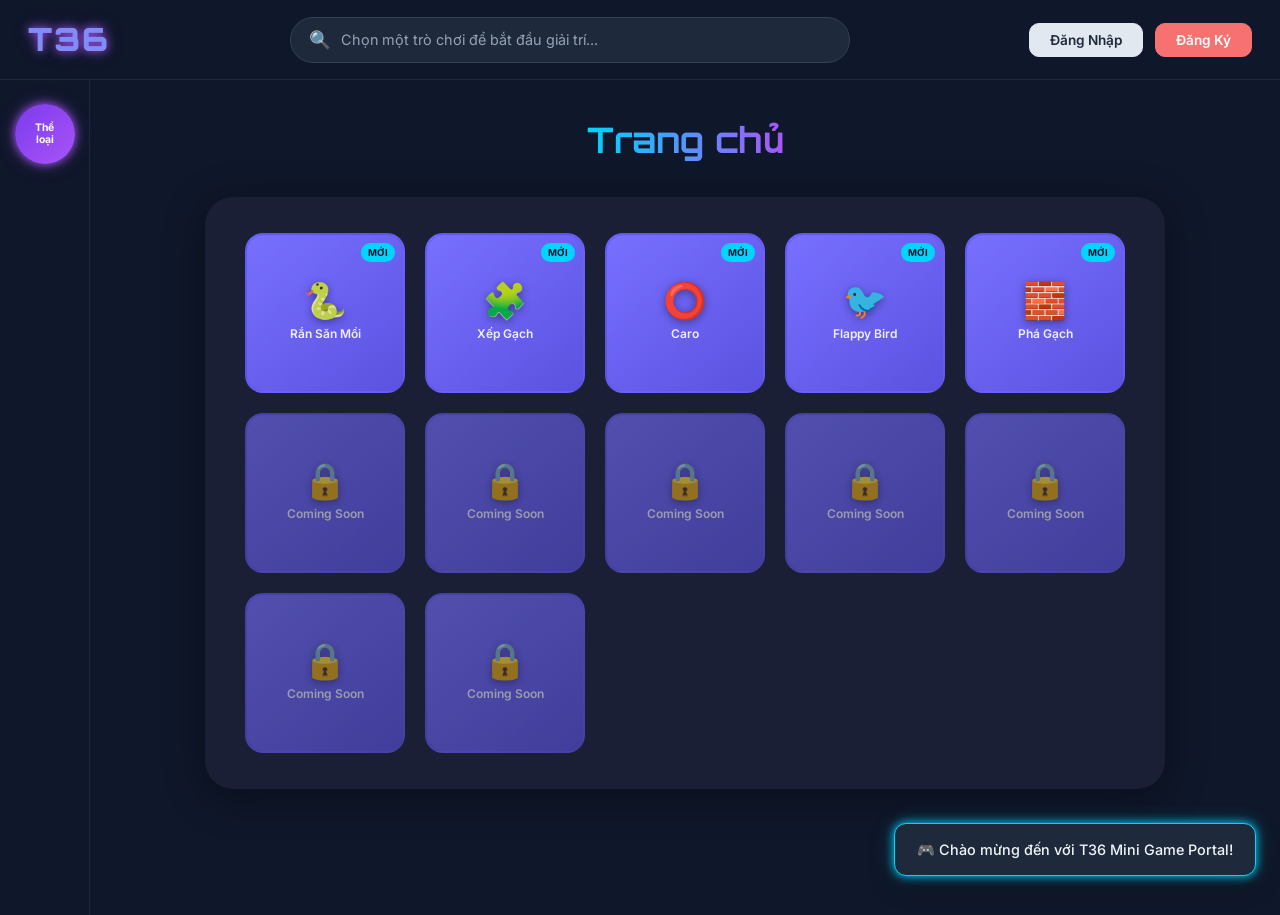
<file: frontend/index.html>
<!DOCTYPE html>
<html lang="vi">
<head>
  <meta charset="UTF-8" />
  <meta name="viewport" content="width=device-width, initial-scale=1.0" />

  <!-- SEO Meta Tags -->
  <title>T36 - Cổng Mini Game</title>
  <meta name="description" content="Cổng Mini Game T36 - Chơi các game huyền thoại: Rắn săn mồi, Tetris, Caro, Flappy Bird, Phá gạch và nhiều hơn nữa!" />
  <meta name="keywords" content="mini game, T36, rắn săn mồi, tetris, caro, flappy bird, phá gạch" />

  <!-- Liên kết file CSS phong cách -->
  <link rel="stylesheet" href="style.css" />

  <!-- Favicon dạng emoji -->
  <link rel="icon" href="data:image/svg+xml,<svg xmlns='http://www.w3.org/2000/svg' viewBox='0 0 100 100'><text y='.9em' font-size='90'>🎮</text></svg>" />
</head>
<body>

  <!-- ============================================
       HEADER - Thanh điều hướng trên cùng
       Gồm: Logo T36 | Thanh tìm kiếm | Nút Đăng nhập & Đăng ký
       ============================================ -->
  <header class="header" role="banner">

    <!-- Logo T36 - Nhấn vào để về trang chủ -->
    <a href="index.html" class="header__logo" aria-label="T36 - Trang chủ">T36</a>

    <!-- Thanh tìm kiếm game -->
    <div class="header__search" role="search">
      <span class="header__search-icon" aria-hidden="true">🔍</span>
      <input
        id="search-input"
        type="search"
        class="header__search-input"
        placeholder="Chọn một trò chơi để bắt đầu giải trí..."
        aria-label="Tìm kiếm game"
        autocomplete="off"
      />
    </div>

    <!-- Nhóm nút hành động: Đăng nhập & Đăng ký -->
    <div class="header__actions">
      <!-- Nút Đăng nhập - script.js sẽ xử lý chuyển trang -->
      <button
        id="btn-header-login"
        class="btn btn--login"
        aria-label="Đăng nhập vào tài khoản"
        onclick="chuyenDenDangNhap()"
      >
        Đăng Nhập
      </button>

      <!-- Nút Đăng ký -->
      <button
        id="btn-header-register"
        class="btn btn--register"
        aria-label="Tạo tài khoản mới"
        onclick="chuyenDenDangKy()"
      >
        Đăng Ký
      </button>

      <!-- Thông tin người dùng sau khi đăng nhập (ẩn mặc định) -->
      <div class="user-info" id="user-info" aria-label="Thông tin tài khoản" style="display:none;">
        <div class="user-info__avatar" id="user-avatar" aria-hidden="true">👤</div>
        <span class="user-info__name" id="user-display-name">Người dùng</span>
      </div>
    </div>
  </header>

  <!-- ============================================
       LAYOUT CHÍNH: Sidebar + Nội dung chính
       ============================================ -->
  <div class="main-layout">

    <!-- SIDEBAR - Danh mục thể loại game bên trái -->
    <aside class="sidebar" role="complementary" aria-label="Danh mục thể loại">
      <!-- Huy hiệu danh mục -->
      <div class="sidebar__badge" title="Thể loại game" id="btn-category">
        Thể<br>loại
      </div>
    </aside>

    <!-- NỘI DUNG CHÍNH - Lưới game -->
    <main class="main-content" role="main">

      <!-- Tiêu đề trang -->
      <h1 class="page-title">Trang chủ</h1>

      <!-- Khu vực nền chứa lưới game -->
      <section class="grid-container" aria-label="Danh sách game">

        <!-- LƯỚI GAME - 5 cột × 3 hàng tạo ra 15 ô (chỉ hiển thị 12 ô theo thiết kế) -->
        <!-- Quy tắc đặt tên data-game: snake | tetris | caro | flappy | brickbreaker | coming-soon -->
        <div class="game-grid" id="game-grid" role="list">

          <!-- ===== HÀNG 1 ===== -->

          <!-- Ô 1: Rắn săn mồi (Snake Game) -->
          <a
            href="#"
            class="game-card"
            id="game-snake"
            data-game="snake"
            role="listitem"
            aria-label="Chơi game Rắn săn mồi"
            title="Rắn săn mồi"
          >
            <span class="game-card__badge">Mới</span>
            <span class="game-card__icon" aria-hidden="true">🐍</span>
            <span class="game-card__name">Rắn Săn Mồi</span>
          </a>

          <!-- Ô 2: Xếp gạch (Tetris) -->
          <a
            href="#"
            class="game-card"
            id="game-tetris"
            data-game="tetris"
            role="listitem"
            aria-label="Chơi game Xếp gạch Tetris"
            title="Xếp gạch - Tetris"
          >
            <span class="game-card__badge">Mới</span>
            <span class="game-card__icon" aria-hidden="true">🧩</span>
            <span class="game-card__name">Xếp Gạch</span>
          </a>

          <!-- Ô 3: Caro (Tic-Tac-Toe) -->
          <a
            href="#"
            class="game-card"
            id="game-caro"
            data-game="caro"
            role="listitem"
            aria-label="Chơi game Caro"
            title="Caro - Tic-Tac-Toe"
          >
            <span class="game-card__badge">Mới</span>
            <span class="game-card__icon" aria-hidden="true">⭕</span>
            <span class="game-card__name">Caro</span>
          </a>

          <!-- Ô 4: Flappy Bird -->
          <a
            href="#"
            class="game-card"
            id="game-flappy"
            data-game="flappy"
            role="listitem"
            aria-label="Chơi game Flappy Bird"
            title="Flappy Bird"
          >
            <span class="game-card__badge">Mới</span>
            <span class="game-card__icon" aria-hidden="true">🐦</span>
            <span class="game-card__name">Flappy Bird</span>
          </a>

          <!-- Ô 5: Phá gạch (Brick Breaker) -->
          <a
            href="#"
            class="game-card"
            id="game-brickbreaker"
            data-game="brickbreaker"
            role="listitem"
            aria-label="Chơi game Phá gạch"
            title="Phá gạch - Brick Breaker"
          >
            <span class="game-card__badge">Mới</span>
            <span class="game-card__icon" aria-hidden="true">🧱</span>
            <span class="game-card__name">Phá Gạch</span>
          </a>

          <!-- ===== HÀNG 2 - Các ô "Coming Soon" từ 6 đến 10 ===== -->

          <!-- Ô 6: Coming Soon -->
          <div
            class="game-card game-card--coming-soon"
            id="game-slot-6"
            data-game="coming-soon"
            role="listitem"
            aria-label="Game sắp ra mắt"
          >
            <span class="game-card__icon" aria-hidden="true">🔒</span>
            <span class="game-card__name">Coming Soon</span>
          </div>

          <!-- Ô 7: Coming Soon -->
          <div
            class="game-card game-card--coming-soon"
            id="game-slot-7"
            data-game="coming-soon"
            role="listitem"
            aria-label="Game sắp ra mắt"
          >
            <span class="game-card__icon" aria-hidden="true">🔒</span>
            <span class="game-card__name">Coming Soon</span>
          </div>

          <!-- Ô 8: Coming Soon -->
          <div
            class="game-card game-card--coming-soon"
            id="game-slot-8"
            data-game="coming-soon"
            role="listitem"
            aria-label="Game sắp ra mắt"
          >
            <span class="game-card__icon" aria-hidden="true">🔒</span>
            <span class="game-card__name">Coming Soon</span>
          </div>

          <!-- Ô 9: Coming Soon -->
          <div
            class="game-card game-card--coming-soon"
            id="game-slot-9"
            data-game="coming-soon"
            role="listitem"
            aria-label="Game sắp ra mắt"
          >
            <span class="game-card__icon" aria-hidden="true">🔒</span>
            <span class="game-card__name">Coming Soon</span>
          </div>

          <!-- Ô 10: Coming Soon -->
          <div
            class="game-card game-card--coming-soon"
            id="game-slot-10"
            data-game="coming-soon"
            role="listitem"
            aria-label="Game sắp ra mắt"
          >
            <span class="game-card__icon" aria-hidden="true">🔒</span>
            <span class="game-card__name">Coming Soon</span>
          </div>

          <!-- ===== HÀNG 3 - Các ô "Coming Soon" từ 11 đến 12 ===== -->

          <!-- Ô 11: Coming Soon -->
          <div
            class="game-card game-card--coming-soon"
            id="game-slot-11"
            data-game="coming-soon"
            role="listitem"
            aria-label="Game sắp ra mắt"
          >
            <span class="game-card__icon" aria-hidden="true">🔒</span>
            <span class="game-card__name">Coming Soon</span>
          </div>

          <!-- Ô 12: Coming Soon -->
          <div
            class="game-card game-card--coming-soon"
            id="game-slot-12"
            data-game="coming-soon"
            role="listitem"
            aria-label="Game sắp ra mắt"
          >
            <span class="game-card__icon" aria-hidden="true">🔒</span>
            <span class="game-card__name">Coming Soon</span>
          </div>

        </div><!-- /.game-grid -->
      </section><!-- /.grid-container -->

    </main><!-- /.main-content -->
  </div><!-- /.main-layout -->

  <!-- ============================================
       TOAST THÔNG BÁO - Hiện khi game chưa sẵn sàng
       ============================================ -->
  <div class="toast" id="toast" role="status" aria-live="polite"></div>

  <!-- Liên kết file JavaScript xử lý logic -->
  <script src="script.js"></script>

</body>
</html>
</file>
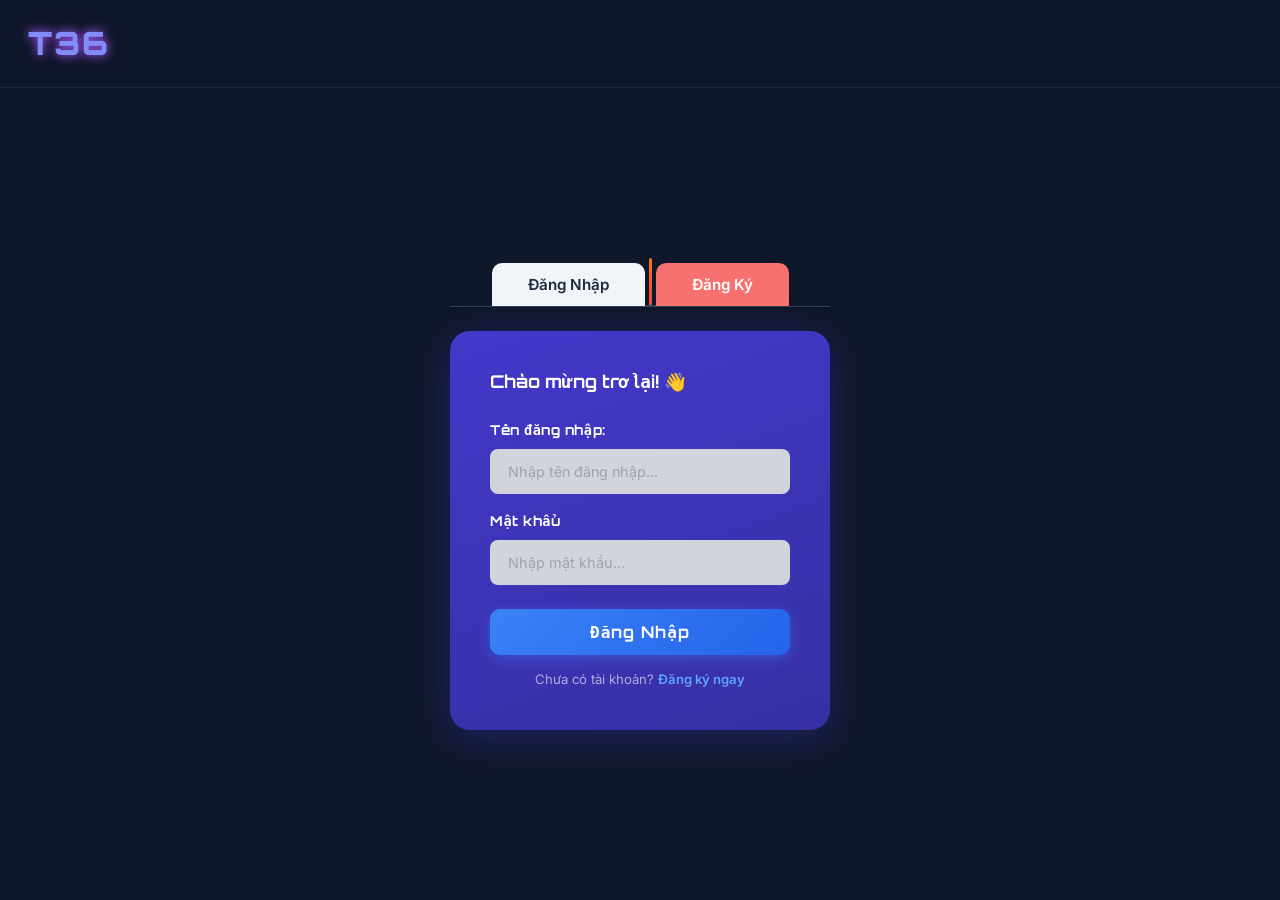
<file: frontend/login.html>
<!DOCTYPE html>
<html lang="vi">
<head>
  <meta charset="UTF-8" />
  <meta name="viewport" content="width=device-width, initial-scale=1.0" />

  <!-- SEO Meta Tags -->
  <title>Đăng nhập / Đăng ký - T36 Mini Game</title>
  <meta name="description" content="Đăng nhập hoặc tạo tài khoản mới để trải nghiệm Cổng Mini Game T36." />

  <!-- Liên kết file CSS phong cách chung -->
  <link rel="stylesheet" href="style.css" />

  <!-- Favicon dạng emoji -->
  <link rel="icon" href="data:image/svg+xml,<svg xmlns='http://www.w3.org/2000/svg' viewBox='0 0 100 100'><text y='.9em' font-size='90'>🎮</text></svg>" />
</head>
<body class="auth-page">

  <!-- ============================================
       HEADER THU GỌN - Chỉ hiển thị Logo T36
       ============================================ -->
  <header class="auth-header" role="banner">
    <a href="index.html" class="header__logo" aria-label="T36 - Về trang chủ">T36</a>
  </header>

  <!-- ============================================
       PHẦN THÂN TRANG - Chứa toàn bộ form auth
       ============================================ -->
  <main class="auth-body" role="main">

    <!-- ===== THANH TAB: Đăng nhập | Đăng ký ===== -->
    <div class="auth-tabs" role="tablist" aria-label="Chọn Đăng nhập hoặc Đăng ký">

      <!-- Nút tab Đăng nhập -->
      <button
        id="tab-login"
        class="auth-tab auth-tab--login active"
        role="tab"
        aria-selected="true"
        aria-controls="panel-login"
        onclick="chuyenTab('login')"
      >
        Đăng Nhập
      </button>

      <!-- Đường phân cách đứng giữa 2 tab -->
      <div class="auth-tabs__divider" aria-hidden="true"></div>

      <!-- Nút tab Đăng ký -->
      <button
        id="tab-register"
        class="auth-tab auth-tab--register"
        role="tab"
        aria-selected="false"
        aria-controls="panel-register"
        onclick="chuyenTab('register')"
      >
        Đăng Ký
      </button>
    </div>

    <!-- Đường kẻ ngang bên dưới tabs -->
    <div class="auth-tabs-line" aria-hidden="true"></div>

    <!-- ============================================
         PANEL ĐĂNG NHẬP
         ============================================ -->
    <div
      id="panel-login"
      class="auth-form-card"
      role="tabpanel"
      aria-labelledby="tab-login"
    >
      <h2 style="color:#fff; font-family:'Orbitron',monospace; font-size:1.1rem; margin-bottom:4px;">
        Chào mừng trở lại! 👋
      </h2>

      <!-- Form đăng nhập -->
      <form id="form-login" novalidate onsubmit="xuLyDangNhap(event)">

        <!-- Trường Tên đăng nhập -->
        <div class="form-group">
          <label for="login-username" class="form-label">Tên đăng nhập:</label>
          <input
            id="login-username"
            type="text"
            class="form-input"
            placeholder="Nhập tên đăng nhập..."
            autocomplete="username"
            required
            aria-required="true"
          />
          <span class="form-error" id="error-login-username">Vui lòng nhập tên đăng nhập!</span>
        </div>

        <!-- Trường Mật khẩu -->
        <div class="form-group" style="margin-top:16px;">
          <label for="login-password" class="form-label">Mật khẩu</label>
          <input
            id="login-password"
            type="password"
            class="form-input"
            placeholder="Nhập mật khẩu..."
            autocomplete="current-password"
            required
            aria-required="true"
          />
          <span class="form-error" id="error-login-password">Vui lòng nhập mật khẩu!</span>
        </div>

        <!-- Nút Đăng nhập -->
        <button
          id="btn-submit-login"
          type="submit"
          class="btn--submit"
          style="margin-top:24px; width:100%;"
        >
          Đăng Nhập
        </button>

        <!-- Liên kết quay về trang chủ -->
        <p style="text-align:center; margin-top:14px; color:rgba(255,255,255,0.6); font-size:0.82rem;">
          Chưa có tài khoản?
          <a href="#" onclick="chuyenTab('register'); return false;"
             style="color:#60a5fa; text-decoration:none; font-weight:600;">
            Đăng ký ngay
          </a>
        </p>
      </form>
    </div><!-- /#panel-login -->

    <!-- ============================================
         PANEL ĐĂNG KÝ
         ============================================ -->
    <div
      id="panel-register"
      class="auth-form-card"
      role="tabpanel"
      aria-labelledby="tab-register"
      style="display:none;"
    >
      <h2 style="color:#fff; font-family:'Orbitron',monospace; font-size:1.1rem; margin-bottom:4px;">
        Tạo tài khoản mới 🚀
      </h2>

      <!-- Form đăng ký -->
      <form id="form-register" novalidate onsubmit="xuLyDangKy(event)">

        <!-- Trường Tên đăng nhập -->
        <div class="form-group">
          <label for="reg-username" class="form-label">Tên đăng nhập:</label>
          <input
            id="reg-username"
            type="text"
            class="form-input"
            placeholder="Chọn tên đăng nhập..."
            autocomplete="username"
            required
            aria-required="true"
          />
          <span class="form-error" id="error-reg-username">Vui lòng nhập tên đăng nhập!</span>
        </div>

        <!-- Trường Mật khẩu -->
        <div class="form-group" style="margin-top:16px;">
          <label for="reg-password" class="form-label">Mật khẩu</label>
          <input
            id="reg-password"
            type="password"
            class="form-input"
            placeholder="Tạo mật khẩu mạnh..."
            autocomplete="new-password"
            required
            aria-required="true"
          />
          <span class="form-error" id="error-reg-password">Mật khẩu phải có ít nhất 6 ký tự!</span>
        </div>

        <!-- Trường Xác nhận lại mật khẩu -->
        <div class="form-group" style="margin-top:16px;">
          <label for="reg-confirm-password" class="form-label">Xác nhận lại mật khẩu:</label>
          <input
            id="reg-confirm-password"
            type="password"
            class="form-input"
            placeholder="Nhập lại mật khẩu..."
            autocomplete="new-password"
            required
            aria-required="true"
          />
          <span class="form-error" id="error-reg-confirm">Mật khẩu xác nhận không khớp!</span>
        </div>

        <!-- Nút Đăng ký -->
        <button
          id="btn-submit-register"
          type="submit"
          class="btn--submit"
          style="margin-top:24px; width:100%;"
        >
          Đăng Ký
        </button>

        <!-- Liên kết chuyển sang đăng nhập -->
        <p style="text-align:center; margin-top:14px; color:rgba(255,255,255,0.6); font-size:0.82rem;">
          Đã có tài khoản?
          <a href="#" onclick="chuyenTab('login'); return false;"
             style="color:#60a5fa; text-decoration:none; font-weight:600;">
            Đăng nhập
          </a>
        </p>
      </form>
    </div><!-- /#panel-register -->

  </main><!-- /.auth-body -->

  <!-- ============================================
       TOAST THÔNG BÁO
       ============================================ -->
  <div class="toast" id="toast" role="status" aria-live="polite"></div>

  <!-- Liên kết file JavaScript -->
  <script src="script.js"></script>

</body>
</html>
</file>
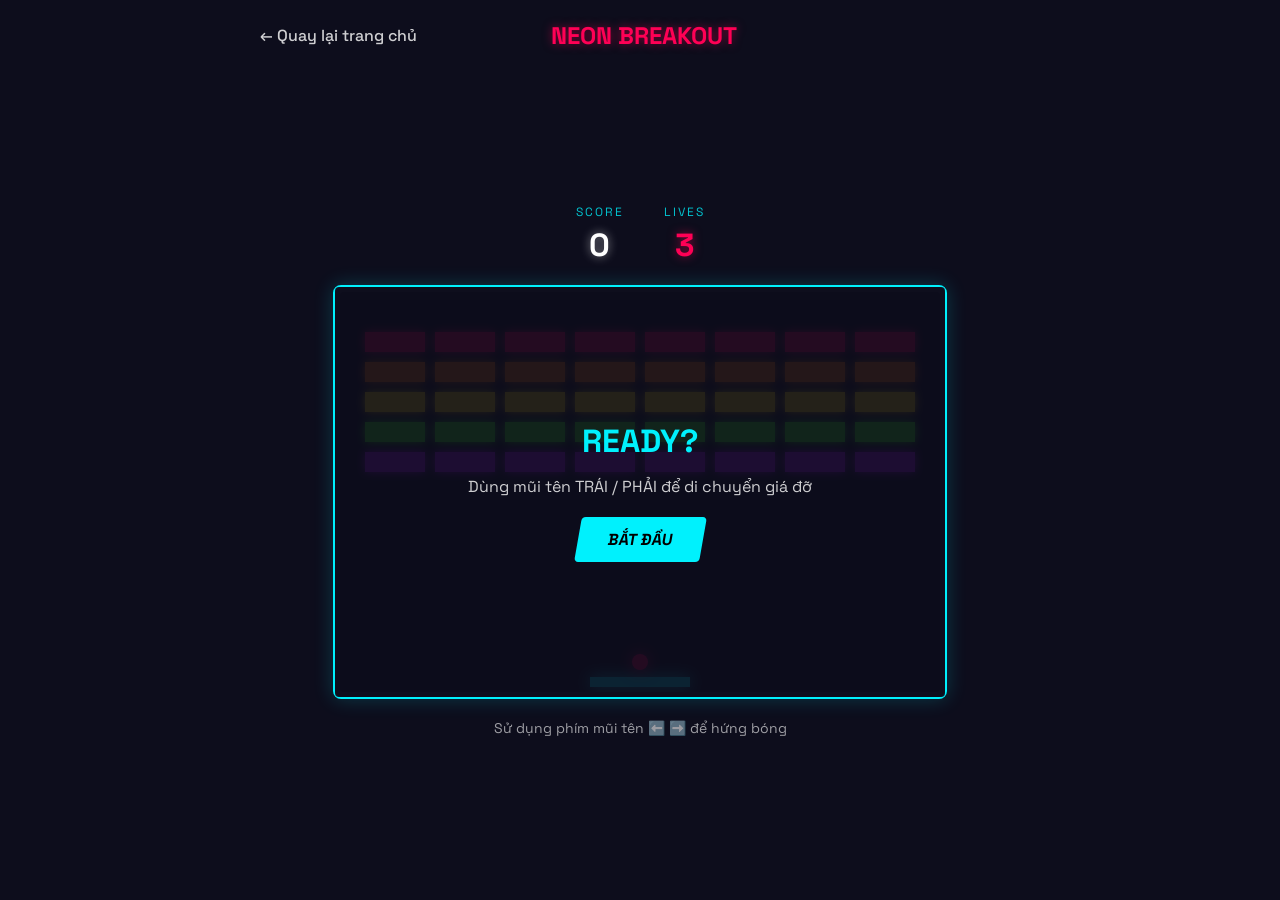
<file: frontend/games/brickbreaker.html>
<!DOCTYPE html>
<html lang="vi">

<head>
    <meta charset="UTF-8">
    <meta name="viewport" content="width=device-width, initial-scale=1.0">
    <title>Phá Gạch - Neon Breakout | T36</title>
    <style>
        @import url('https://fonts.googleapis.com/css2?family=Space+Grotesk:wght@300;500;700&display=swap');

        :root {
            --bg-color: #0d0d1c;
            --surface-color: #1a1a2a;
            --primary-neon: #ff0055;
            /* Ball & accents */
            --secondary-neon: #00f1fd;
            /* Paddle */
            --text-color: #ffffff;
        }

        * {
            margin: 0;
            padding: 0;
            box-sizing: border-box;
            font-family: 'Space Grotesk', sans-serif;
        }

        body {
            background-color: var(--bg-color);
            color: var(--text-color);
            display: flex;
            flex-direction: column;
            align-items: center;
            justify-content: center;
            min-height: 100vh;
            overflow: hidden;
        }

        .game-header {
            width: 100%;
            max-width: 800px;
            display: flex;
            justify-content: space-between;
            align-items: center;
            padding: 20px;
            position: absolute;
            top: 0;
        }

        .back-link {
            text-decoration: none;
            color: var(--text-color);
            font-weight: 500;
            transition: 0.3s;
            opacity: 0.8;
        }

        .back-link:hover {
            opacity: 1;
            color: var(--primary-neon);
        }

        .logo {
            font-weight: 700;
            font-size: 24px;
            color: var(--primary-neon);
            text-shadow: 0 0 10px rgba(255, 0, 85, 0.5);
        }

        .stats {
            display: flex;
            gap: 40px;
            margin-bottom: 20px;
            margin-top: 40px;
        }

        .stat-item {
            text-align: center;
        }

        .stat-item span {
            display: block;
            font-size: 12px;
            color: var(--secondary-neon);
            opacity: 0.8;
            letter-spacing: 2px;
            margin-bottom: 5px;
        }

        .stat-value {
            font-size: 32px;
            font-weight: bold;
            color: var(--text-color);
            text-shadow: 0 0 10px rgba(255, 255, 255, 0.5);
        }

        .game-container {
            position: relative;
            background: var(--surface-color);
            padding: 5px;
            border-radius: 8px;
            border: 2px solid var(--secondary-neon);
            box-shadow: 0 0 20px rgba(0, 241, 253, 0.2);
        }

        canvas {
            display: block;
            background: #0a0a14;
            border-radius: 4px;
        }

        .overlay {
            position: absolute;
            top: 0;
            left: 0;
            width: 100%;
            height: 100%;
            background: rgba(13, 13, 28, 0.9);
            display: flex;
            flex-direction: column;
            align-items: center;
            justify-content: center;
            z-index: 10;
            text-align: center;
            border-radius: 4px;
        }

        .overlay h2 {
            margin-bottom: 15px;
            font-size: 32px;
        }

        .overlay p {
            margin-bottom: 20px;
            opacity: 0.8;
        }

        .btn {
            background: var(--secondary-neon);
            color: #000;
            border: none;
            padding: 12px 30px;
            font-size: 16px;
            font-weight: 700;
            cursor: pointer;
            border-radius: 4px;
            text-transform: uppercase;
            transform: skewX(-10deg);
            transition: 0.2s;
        }

        .btn:hover {
            box-shadow: 0 0 15px rgba(0, 241, 253, 0.8);
            transform: skewX(-10deg) scale(1.05);
        }

        .btn-outline {
            background: transparent;
            border: 1px solid white;
            color: white;
            margin-top: 15px;
        }

        .hidden {
            display: none !important;
        }

        .controls-hint {
            margin-top: 20px;
            text-align: center;
            font-size: 14px;
            opacity: 0.6;
        }
    </style>
</head>

<body>
    <header class="game-header">
        <a href="../index.html" class="back-link">← Quay lại trang chủ</a>
        <div class="logo">NEON BREAKOUT</div>
        <div style="width: 150px;"></div>
    </header>

    <div class="stats">
        <div class="stat-item">
            <span>SCORE</span>
            <div id="score" class="stat-value">0</div>
        </div>
        <div class="stat-item">
            <span>LIVES</span>
            <div id="lives" class="stat-value" style="color: #ff0055; text-shadow: 0 0 10px rgba(255,0,85,0.5);">3</div>
        </div>
    </div>

    <div class="game-container">
        <canvas id="gameCanvas" width="600" height="400"></canvas>

        <div id="readyOverlay" class="overlay">
            <h2 style="color: var(--secondary-neon);">READY?</h2>
            <p>Dùng mũi tên TRÁI / PHẢI để di chuyển giá đỡ</p>
            <button class="btn" onclick="startGame()">Bắt đầu</button>
        </div>

        <div id="gameOverOverlay" class="overlay hidden">
            <h2 id="endMessage" style="color: #ff0055;">GAME OVER</h2>
            <p id="finalScoreText">Điểm: 0</p>
            <button class="btn" onclick="startGame()">Chơi lại</button>
            <button class="btn btn-outline" onclick="window.location.href='../index.html'">Thoát</button>
        </div>
    </div>

    <div class="controls-hint">
        Sử dụng phím mũi tên ⬅️ ➡️ để hứng bóng
    </div>

    <script>
        const canvas = document.getElementById('gameCanvas');
        const ctx = canvas.getContext('2d');
        const scoreElement = document.getElementById('score');
        const livesElement = document.getElementById('lives');
        const readyOverlay = document.getElementById('readyOverlay');
        const gameOverOverlay = document.getElementById('gameOverOverlay');
        const endMessage = document.getElementById('endMessage');
        const finalScoreText = document.getElementById('finalScoreText');

        // Biến trò chơi
        let score = 0;
        let lives = 3;
        let gameActive = false;
        let animationId;

        // Thanh đỡ (Paddle)
        const paddleHeight = 10;
        const paddleWidth = 100;
        let paddleX = (canvas.width - paddleWidth) / 2;
        let rightPressed = false;
        let leftPressed = false;

        // Quả bóng (Ball)
        const ballRadius = 8;
        let x = canvas.width / 2;
        let y = canvas.height - 30;
        let dx = 3;
        let dy = -3;

        // Gạch (Bricks)
        const brickRowCount = 5;
        const brickColumnCount = 8;
        const brickWidth = 60;
        const brickHeight = 20;
        const brickPadding = 10;
        const brickOffsetTop = 40;
        const brickOffsetLeft = 25;
        const brickColors = ['#ff0055', '#ff7f00', '#ffe600', '#39ff14', '#bc13fe'];

        let bricks = [];

        function initBricks() {
            bricks = [];
            for (let c = 0; c < brickColumnCount; c++) {
                bricks[c] = [];
                for (let r = 0; r < brickRowCount; r++) {
                    bricks[c][r] = { x: 0, y: 0, status: 1, color: brickColors[r] };
                }
            }
        }

        // Lắng nghe phím
        document.addEventListener("keydown", keyDownHandler, false);
        document.addEventListener("keyup", keyUpHandler, false);

        function keyDownHandler(e) {
            if (e.key === "Right" || e.key === "ArrowRight") rightPressed = true;
            else if (e.key === "Left" || e.key === "ArrowLeft") leftPressed = true;
        }

        function keyUpHandler(e) {
            if (e.key === "Right" || e.key === "ArrowRight") rightPressed = false;
            else if (e.key === "Left" || e.key === "ArrowLeft") leftPressed = false;
        }

        function collisionDetection() {
            for (let c = 0; c < brickColumnCount; c++) {
                for (let r = 0; r < brickRowCount; r++) {
                    let b = bricks[c][r];
                    if (b.status === 1) {
                        if (x > b.x && x < b.x + brickWidth && y > b.y && y < b.y + brickHeight) {
                            dy = -dy;
                            b.status = 0;
                            score += 10;
                            scoreElement.innerText = score;

                            // Tăng tốc độ bóng một chút
                            if (dx > 0) dx += 0.1; else dx -= 0.1;
                            if (dy > 0) dy += 0.1; else dy -= 0.1;

                            // Thắng game
                            if (score === brickRowCount * brickColumnCount * 10) {
                                gameWin();
                            }
                        }
                    }
                }
            }
        }

        function drawBall() {
            ctx.beginPath();
            ctx.arc(x, y, ballRadius, 0, Math.PI * 2);
            ctx.fillStyle = "#ff0055";
            ctx.shadowBlur = 15;
            ctx.shadowColor = "#ff0055";
            ctx.fill();
            ctx.closePath();
            ctx.shadowBlur = 0; // Reset
        }

        function drawPaddle() {
            ctx.beginPath();
            ctx.rect(paddleX, canvas.height - paddleHeight - 5, paddleWidth, paddleHeight);
            ctx.fillStyle = "#00f1fd";
            ctx.shadowBlur = 15;
            ctx.shadowColor = "#00f1fd";
            ctx.fill();
            ctx.closePath();
            ctx.shadowBlur = 0;
        }

        function drawBricks() {
            for (let c = 0; c < brickColumnCount; c++) {
                for (let r = 0; r < brickRowCount; r++) {
                    if (bricks[c][r].status === 1) {
                        let brickX = (c * (brickWidth + brickPadding)) + brickOffsetLeft;
                        let brickY = (r * (brickHeight + brickPadding)) + brickOffsetTop;
                        bricks[c][r].x = brickX;
                        bricks[c][r].y = brickY;

                        ctx.beginPath();
                        ctx.rect(brickX, brickY, brickWidth, brickHeight);
                        ctx.fillStyle = bricks[c][r].color;
                        ctx.shadowBlur = 10;
                        ctx.shadowColor = bricks[c][r].color;
                        ctx.fill();
                        ctx.closePath();
                        ctx.shadowBlur = 0;
                    }
                }
            }
        }

        function draw() {
            ctx.clearRect(0, 0, canvas.width, canvas.height);

            drawBricks();
            drawBall();
            drawPaddle();
            collisionDetection();

            // Đập tường trái/phải
            if (x + dx > canvas.width - ballRadius || x + dx < ballRadius) {
                dx = -dx;
            }

            // Đập trần
            if (y + dy < ballRadius) {
                dy = -dy;
            }
            // Rớt xuống đáy
            else if (y + dy > canvas.height - ballRadius - 5) {
                if (x > paddleX && x < paddleX + paddleWidth) {
                    // Chạm thanh đỡ, thay đổi góc nảy dựa trên vị trí chạm
                    let hitPoint = x - (paddleX + paddleWidth / 2);
                    dx = hitPoint * 0.15; // Phản xạ chéo
                    dy = -dy;
                } else if (y + dy > canvas.height) {
                    lives--;
                    livesElement.innerText = lives;
                    if (!lives) {
                        gameOver();
                        return; // Dừng vẽ
                    } else {
                        // Reset vị trí
                        x = canvas.width / 2;
                        y = canvas.height - 30;
                        dx = 3;
                        dy = -3;
                        paddleX = (canvas.width - paddleWidth) / 2;
                    }
                }
            }

            // Di chuyển thanh đỡ
            if (rightPressed && paddleX < canvas.width - paddleWidth) {
                paddleX += 7;
            } else if (leftPressed && paddleX > 0) {
                paddleX -= 7;
            }

            x += dx;
            y += dy;

            if (gameActive) {
                animationId = requestAnimationFrame(draw);
            }
        }

        function startGame() {
            readyOverlay.classList.add('hidden');
            gameOverOverlay.classList.add('hidden');

            score = 0;
            lives = 3;
            scoreElement.innerText = score;
            livesElement.innerText = lives;

            x = canvas.width / 2;
            y = canvas.height - 30;
            dx = 3;
            dy = -3;
            paddleX = (canvas.width - paddleWidth) / 2;

            initBricks();
            gameActive = true;

            cancelAnimationFrame(animationId);
            draw();
        }

        function gameOver() {
            gameActive = false;
            cancelAnimationFrame(animationId);
            endMessage.innerText = "GAME OVER";
            endMessage.style.color = "#ff0055";
            finalScoreText.innerText = `Điểm: ${score}`;
            gameOverOverlay.classList.remove('hidden');
        }

        function gameWin() {
            gameActive = false;
            cancelAnimationFrame(animationId);
            endMessage.innerText = "YOU WIN!";
            endMessage.style.color = "#39ff14";
            finalScoreText.innerText = `Tuyệt đỉnh! Điểm: ${score}`;
            gameOverOverlay.classList.remove('hidden');
        }

        // Vẽ lần đầu để màn hình Ready không trống trơn
        initBricks();
        drawBricks();
        drawPaddle();
        drawBall();
    </script>
</body>

</html>
</file>
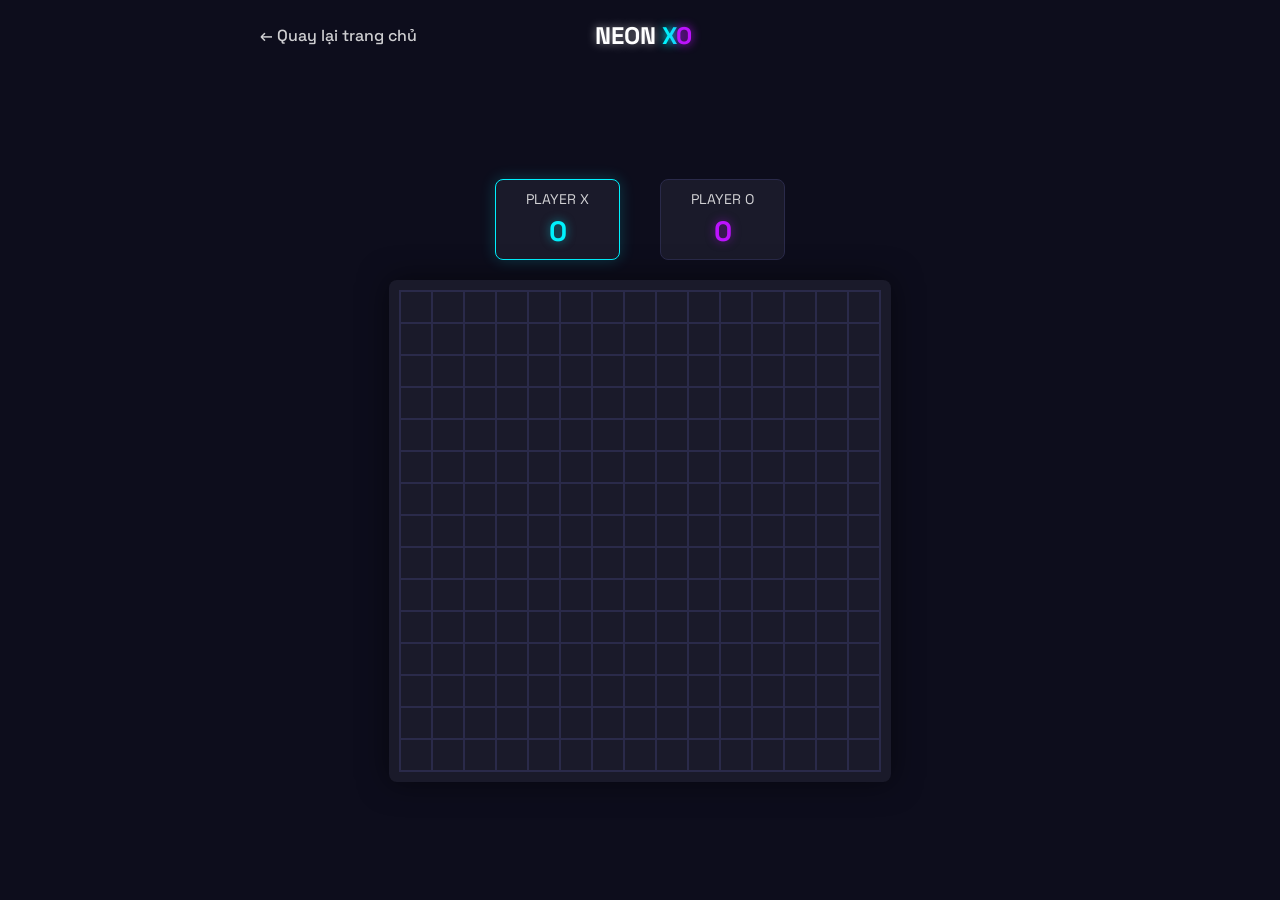
<file: frontend/games/caro.html>
<!DOCTYPE html>
<html lang="vi">

<head>
    <meta charset="UTF-8">
    <meta name="viewport" content="width=device-width, initial-scale=1.0">
    <title>Cờ Caro - Neon Caro | T36</title>
    <style>
        @import url('https://fonts.googleapis.com/css2?family=Space+Grotesk:wght@300;500;700&display=swap');

        :root {
            --bg-color: #0d0d1c;
            --surface-color: #1a1a2a;
            --primary-neon: #bc13fe;
            /* O player - Purple */
            --secondary-neon: #00f1fd;
            /* X player - Cyan */
            --text-color: #ffffff;
            --border-color: #2a2a4a;
        }

        * {
            margin: 0;
            padding: 0;
            box-sizing: border-box;
            font-family: 'Space Grotesk', sans-serif;
        }

        body {
            background-color: var(--bg-color);
            color: var(--text-color);
            display: flex;
            flex-direction: column;
            align-items: center;
            justify-content: center;
            min-height: 100vh;
            overflow: hidden;
        }

        .game-header {
            width: 100%;
            max-width: 800px;
            display: flex;
            justify-content: space-between;
            align-items: center;
            padding: 20px;
            position: absolute;
            top: 0;
        }

        .back-link {
            text-decoration: none;
            color: var(--text-color);
            font-weight: 500;
            transition: 0.3s;
            opacity: 0.8;
        }

        .back-link:hover {
            opacity: 1;
            color: var(--secondary-neon);
        }

        .logo {
            font-weight: 700;
            font-size: 24px;
            color: var(--text-color);
            text-shadow: 0 0 10px rgba(255, 255, 255, 0.5);
        }

        .logo span.x {
            color: var(--secondary-neon);
            text-shadow: 0 0 10px var(--secondary-neon);
        }

        .logo span.o {
            color: var(--primary-neon);
            text-shadow: 0 0 10px var(--primary-neon);
        }

        .stats {
            display: flex;
            gap: 40px;
            margin-bottom: 20px;
            margin-top: 60px;
        }

        .stat-item {
            text-align: center;
            background: var(--surface-color);
            padding: 10px 30px;
            border-radius: 8px;
            border: 1px solid var(--border-color);
            transition: 0.3s;
        }

        .stat-item.active-x {
            border-color: var(--secondary-neon);
            box-shadow: 0 0 15px rgba(0, 241, 253, 0.2);
        }

        .stat-item.active-o {
            border-color: var(--primary-neon);
            box-shadow: 0 0 15px rgba(188, 19, 254, 0.2);
        }

        .stat-item span {
            display: block;
            font-size: 14px;
            opacity: 0.8;
            margin-bottom: 5px;
        }

        .stat-value {
            font-size: 28px;
            font-weight: bold;
        }

        .x-score {
            color: var(--secondary-neon);
            text-shadow: 0 0 10px rgba(0, 241, 253, 0.5);
        }

        .o-score {
            color: var(--primary-neon);
            text-shadow: 0 0 10px rgba(188, 19, 254, 0.5);
        }

        .game-container {
            position: relative;
            background: var(--surface-color);
            padding: 10px;
            border-radius: 8px;
            box-shadow: 0 0 30px rgba(0, 0, 0, 0.5);
        }

        .board {
            display: grid;
            grid-template-columns: repeat(15, 30px);
            grid-template-rows: repeat(15, 30px);
            gap: 2px;
            background: var(--border-color);
            border: 2px solid var(--border-color);
        }

        .cell {
            width: 30px;
            height: 30px;
            background: var(--surface-color);
            display: flex;
            align-items: center;
            justify-content: center;
            font-size: 24px;
            font-weight: bold;
            cursor: pointer;
            transition: background 0.2s;
        }

        .cell:hover {
            background: #222238;
        }

        .cell.x {
            color: var(--secondary-neon);
            text-shadow: 0 0 10px var(--secondary-neon);
        }

        .cell.o {
            color: var(--primary-neon);
            text-shadow: 0 0 10px var(--primary-neon);
        }

        .cell.win-path {
            background: #2a2a4a;
        }

        .overlay {
            position: absolute;
            top: 0;
            left: 0;
            width: 100%;
            height: 100%;
            background: rgba(13, 13, 28, 0.9);
            display: flex;
            flex-direction: column;
            align-items: center;
            justify-content: center;
            z-index: 10;
            text-align: center;
            border-radius: 8px;
        }

        .overlay h2 {
            margin-bottom: 10px;
            font-size: 32px;
        }

        .btn {
            background: var(--text-color);
            color: var(--bg-color);
            border: none;
            padding: 12px 30px;
            font-size: 16px;
            font-weight: 700;
            cursor: pointer;
            border-radius: 4px;
            text-transform: uppercase;
            transform: skewX(-10deg);
            transition: 0.2s;
            margin-top: 15px;
        }

        .btn:hover {
            transform: skewX(-10deg) scale(1.05);
        }

        .btn.btn-x {
            background: var(--secondary-neon);
        }

        .btn.btn-x:hover {
            box-shadow: 0 0 15px var(--secondary-neon);
        }

        .btn.btn-o {
            background: var(--primary-neon);
            color: white;
        }

        .btn.btn-o:hover {
            box-shadow: 0 0 15px var(--primary-neon);
        }

        .hidden {
            display: none !important;
        }
    </style>
</head>

<body>
    <header class="game-header">
        <a href="../index.html" class="back-link">← Quay lại trang chủ</a>
        <div class="logo">NEON <span class="x">X</span><span class="o">O</span></div>
        <div style="width: 150px;"></div>
    </header>

    <div class="stats">
        <div class="stat-item active-x" id="turn-x">
            <span>PLAYER X</span>
            <div id="score-x" class="stat-value x-score">0</div>
        </div>
        <div class="stat-item" id="turn-o">
            <span>PLAYER O</span>
            <div id="score-o" class="stat-value o-score">0</div>
        </div>
    </div>

    <div class="game-container">
        <div class="board" id="board"></div>

        <div id="gameOverOverlay" class="overlay hidden">
            <h2 id="winnerText">X CHIẾN THẮNG!</h2>
            <p>Luật: 5 quân liên tiếp (không bị chặn 2 đầu)</p>
            <button class="btn" id="restartBtn" onclick="resetBoard()">Chơi ván mới</button>
        </div>
    </div>

    <script>
        const boardElement = document.getElementById('board');
        const overlay = document.getElementById('gameOverOverlay');
        const winnerText = document.getElementById('winnerText');
        const restartBtn = document.getElementById('restartBtn');
        const turnXElement = document.getElementById('turn-x');
        const turnOElement = document.getElementById('turn-o');
        const scoreXElement = document.getElementById('score-x');
        const scoreOElement = document.getElementById('score-o');

        const SIZE = 15;
        let board = [];
        let currentPlayer = 'X';
        let gameActive = true;
        let scoreX = 0;
        let scoreO = 0;

        function init() {
            boardElement.innerHTML = '';
            board = Array(SIZE).fill().map(() => Array(SIZE).fill(''));

            for (let r = 0; r < SIZE; r++) {
                for (let c = 0; c < SIZE; c++) {
                    const cell = document.createElement('div');
                    cell.classList.add('cell');
                    cell.dataset.row = r;
                    cell.dataset.col = c;
                    cell.addEventListener('click', handleCellClick);
                    boardElement.appendChild(cell);
                }
            }
            updateTurnUI();
        }

        function handleCellClick(e) {
            if (!gameActive) return;
            const r = parseInt(e.target.dataset.row);
            const c = parseInt(e.target.dataset.col);

            if (board[r][c] !== '') return;

            board[r][c] = currentPlayer;
            e.target.innerText = currentPlayer;
            e.target.classList.add(currentPlayer.toLowerCase());

            const winPath = checkWin(r, c, currentPlayer);
            if (winPath) {
                endGame(currentPlayer, winPath);
            } else {
                currentPlayer = currentPlayer === 'X' ? 'O' : 'X';
                updateTurnUI();
            }
        }

        function updateTurnUI() {
            if (currentPlayer === 'X') {
                turnXElement.classList.add('active-x');
                turnOElement.classList.remove('active-o');
            } else {
                turnOElement.classList.add('active-o');
                turnXElement.classList.remove('active-x');
            }
        }

        function checkWin(r, c, player) {
            const directions = [
                [[0, 1], [0, -1]], // Ngang
                [[1, 0], [-1, 0]], // Dọc
                [[1, 1], [-1, -1]], // Chéo chính
                [[1, -1], [-1, 1]]  // Chéo phụ
            ];

            for (let dir of directions) {
                let count = 1;
                let path = [{ r, c }];
                let blockedEnds = 0;

                // Kiểm tra 2 hướng của 1 đường
                for (let d of dir) {
                    let step = 1;
                    while (true) {
                        const nr = r + d[0] * step;
                        const nc = c + d[1] * step;

                        if (nr < 0 || nr >= SIZE || nc < 0 || nc >= SIZE) {
                            blockedEnds++;
                            break;
                        }

                        if (board[nr][nc] === player) {
                            count++;
                            path.push({ r: nr, c: nc });
                            step++;
                        } else if (board[nr][nc] !== '') {
                            blockedEnds++;
                            break;
                        } else {
                            break;
                        }
                    }
                }

                // Luật Caro chuẩn: 5 ô liên tiếp và không bị chặn 2 đầu
                if (count >= 5 && blockedEnds < 2) {
                    return path;
                }
            }
            return null;
        }

        function endGame(winner, winPath) {
            gameActive = false;

            // Highlight đường thắng
            const cells = document.querySelectorAll('.cell');
            cells.forEach(cell => {
                const r = parseInt(cell.dataset.row);
                const c = parseInt(cell.dataset.col);
                if (winPath.some(p => p.r === r && p.c === c)) {
                    cell.classList.add('win-path');
                }
            });

            setTimeout(() => {
                overlay.classList.remove('hidden');
                if (winner === 'X') {
                    winnerText.innerText = 'PLAYER X THẮNG!';
                    winnerText.style.color = 'var(--secondary-neon)';
                    restartBtn.className = 'btn btn-x';
                    scoreX++;
                    scoreXElement.innerText = scoreX;
                } else {
                    winnerText.innerText = 'PLAYER O THẮNG!';
                    winnerText.style.color = 'var(--primary-neon)';
                    restartBtn.className = 'btn btn-o';
                    scoreO++;
                    scoreOElement.innerText = scoreO;
                }
            }, 500);
        }

        function resetBoard() {
            overlay.classList.add('hidden');
            gameActive = true;
            currentPlayer = 'X';
            init();
        }

        init();
    </script>
</body>

</html>
</file>
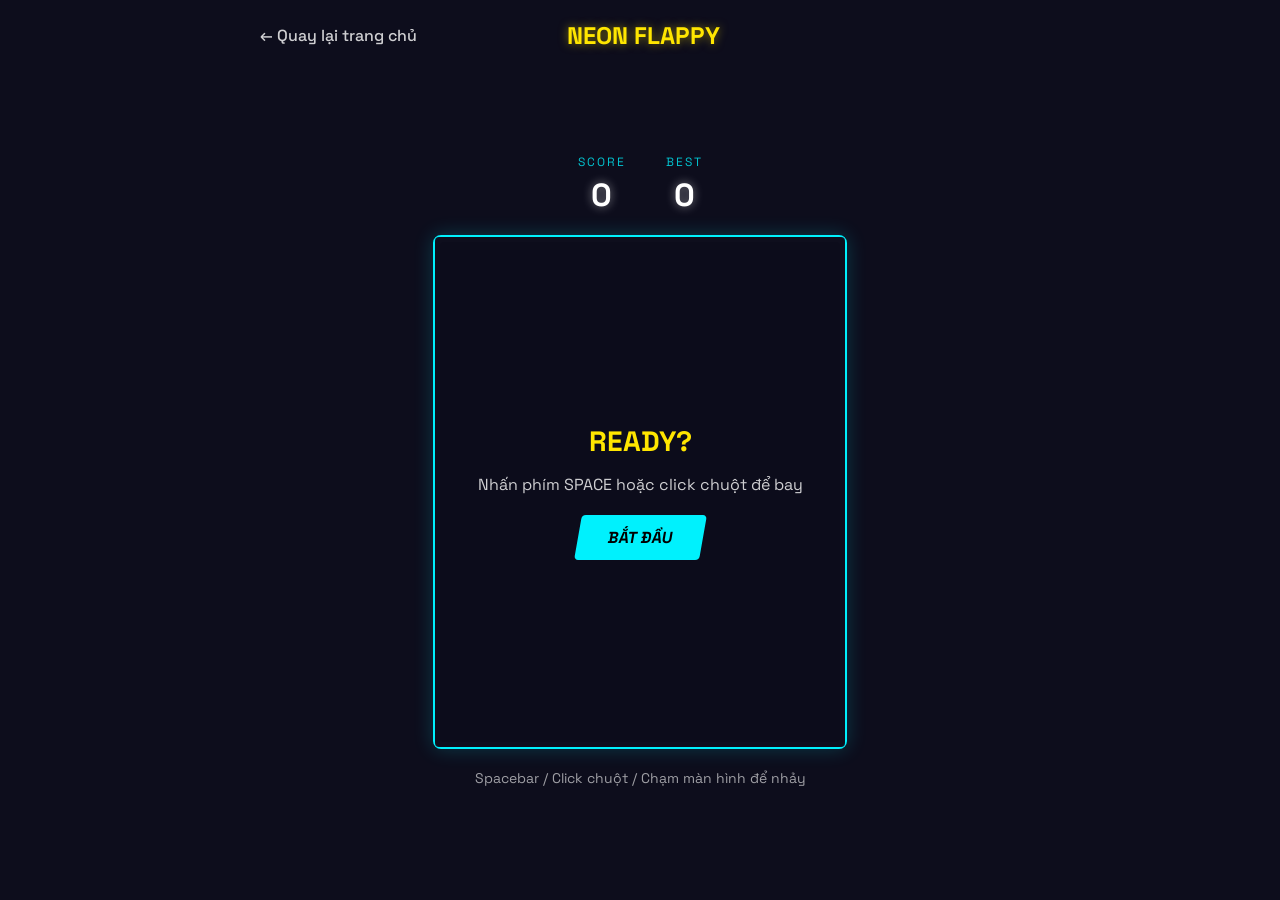
<file: frontend/games/flappy.html>
<!DOCTYPE html>
<html lang="vi">

<head>
    <meta charset="UTF-8">
    <meta name="viewport" content="width=device-width, initial-scale=1.0">
    <title>Flappy Bird - Neon Flappy | T36</title>
    <style>
        @import url('https://fonts.googleapis.com/css2?family=Space+Grotesk:wght@300;500;700&display=swap');

        :root {
            --bg-color: #0d0d1c;
            --surface-color: #1a1a2a;
            --primary-neon: #ffe600;
            /* Bird - Yellow */
            --secondary-neon: #39ff14;
            /* Pipes - Green */
            --text-color: #ffffff;
            --border-color: #00f1fd;
        }

        * {
            margin: 0;
            padding: 0;
            box-sizing: border-box;
            font-family: 'Space Grotesk', sans-serif;
        }

        body {
            background-color: var(--bg-color);
            color: var(--text-color);
            display: flex;
            flex-direction: column;
            align-items: center;
            justify-content: center;
            min-height: 100vh;
            overflow: hidden;
            user-select: none;
        }

        .game-header {
            width: 100%;
            max-width: 800px;
            display: flex;
            justify-content: space-between;
            align-items: center;
            padding: 20px;
            position: absolute;
            top: 0;
        }

        .back-link {
            text-decoration: none;
            color: var(--text-color);
            font-weight: 500;
            transition: 0.3s;
            opacity: 0.8;
        }

        .back-link:hover {
            opacity: 1;
            color: var(--primary-neon);
        }

        .logo {
            font-weight: 700;
            font-size: 24px;
            color: var(--primary-neon);
            text-shadow: 0 0 10px rgba(255, 230, 0, 0.5);
        }

        .stats {
            display: flex;
            gap: 40px;
            margin-bottom: 20px;
            margin-top: 40px;
        }

        .stat-item {
            text-align: center;
        }

        .stat-item span {
            display: block;
            font-size: 12px;
            color: var(--border-color);
            opacity: 0.8;
            letter-spacing: 2px;
            margin-bottom: 5px;
        }

        .stat-value {
            font-size: 32px;
            font-weight: bold;
            color: var(--text-color);
            text-shadow: 0 0 10px rgba(255, 255, 255, 0.5);
        }

        .game-container {
            position: relative;
            background: var(--surface-color);
            padding: 5px;
            border-radius: 8px;
            border: 2px solid var(--border-color);
            box-shadow: 0 0 20px rgba(0, 241, 253, 0.2);
        }

        canvas {
            display: block;
            background: #0a0a14;
            border-radius: 4px;
            cursor: pointer;
        }

        .overlay {
            position: absolute;
            top: 0;
            left: 0;
            width: 100%;
            height: 100%;
            background: rgba(13, 13, 28, 0.9);
            display: flex;
            flex-direction: column;
            align-items: center;
            justify-content: center;
            z-index: 10;
            text-align: center;
            border-radius: 4px;
        }

        .overlay h2 {
            margin-bottom: 15px;
            font-size: 28px;
        }

        .overlay p {
            margin-bottom: 20px;
            opacity: 0.8;
        }

        .btn {
            background: var(--border-color);
            color: #000;
            border: none;
            padding: 12px 30px;
            font-size: 16px;
            font-weight: 700;
            cursor: pointer;
            border-radius: 4px;
            text-transform: uppercase;
            transform: skewX(-10deg);
            transition: 0.2s;
        }

        .btn:hover {
            box-shadow: 0 0 15px rgba(0, 241, 253, 0.8);
            transform: skewX(-10deg) scale(1.05);
        }

        .btn-outline {
            background: transparent;
            border: 1px solid white;
            color: white;
            margin-top: 15px;
        }

        .hidden {
            display: none !important;
        }

        .controls-hint {
            margin-top: 20px;
            text-align: center;
            font-size: 14px;
            opacity: 0.6;
        }
    </style>
</head>

<body>
    <header class="game-header">
        <a href="../index.html" class="back-link">← Quay lại trang chủ</a>
        <div class="logo">NEON FLAPPY</div>
        <div style="width: 150px;"></div>
    </header>

    <div class="stats">
        <div class="stat-item">
            <span>SCORE</span>
            <div id="score" class="stat-value">0</div>
        </div>
        <div class="stat-item">
            <span>BEST</span>
            <div id="bestScore" class="stat-value">0</div>
        </div>
    </div>

    <div class="game-container">
        <canvas id="gameCanvas" width="400" height="500"></canvas>

        <div id="readyOverlay" class="overlay">
            <h2 style="color: var(--primary-neon);">READY?</h2>
            <p>Nhấn phím SPACE hoặc click chuột để bay</p>
            <button class="btn" onclick="startGame()">Bắt đầu</button>
        </div>

        <div id="gameOverOverlay" class="overlay hidden">
            <h2 style="color: #ff0055;">GAME OVER</h2>
            <p id="finalScoreText">Điểm: 0</p>
            <button class="btn" onclick="startGame()">Chơi lại</button>
            <button class="btn btn-outline" onclick="window.location.href='../index.html'">Thoát</button>
        </div>
    </div>

    <div class="controls-hint">
        Spacebar / Click chuột / Chạm màn hình để nhảy
    </div>

    <script>
        const canvas = document.getElementById('gameCanvas');
        const ctx = canvas.getContext('2d');
        const scoreElement = document.getElementById('score');
        const bestScoreElement = document.getElementById('bestScore');
        const readyOverlay = document.getElementById('readyOverlay');
        const gameOverOverlay = document.getElementById('gameOverOverlay');
        const finalScoreText = document.getElementById('finalScoreText');

        let frames = 0;
        let score = 0;
        let bestScore = localStorage.getItem('flappyBest') || 0;
        let gameActive = false;
        let animationId;

        bestScoreElement.innerText = bestScore;

        const bird = {
            x: 50,
            y: 150,
            width: 20,
            height: 20,
            velocity: 0,
            gravity: 0.25,
            jump: -5.5,
            draw: function () {
                ctx.fillStyle = '#ffe600';
                ctx.shadowBlur = 15;
                ctx.shadowColor = '#ffe600';
                ctx.fillRect(this.x, this.y, this.width, this.height);
                ctx.shadowBlur = 0;
            },
            update: function () {
                this.velocity += this.gravity;
                this.y += this.velocity;

                // Chạm đất
                if (this.y + this.height >= canvas.height) {
                    this.y = canvas.height - this.height;
                    gameOver();
                }
                // Chạm trần
                if (this.y <= 0) {
                    this.y = 0;
                    this.velocity = 0;
                }
            },
            flap: function () {
                this.velocity = this.jump;
            }
        };

        const pipes = {
            position: [],
            width: 50,
            gap: 130,
            dx: 2.5,
            draw: function () {
                for (let i = 0; i < this.position.length; i++) {
                    let p = this.position[i];
                    let topYPos = p.y;
                    let bottomYPos = p.y + this.gap;

                    ctx.fillStyle = '#39ff14';
                    ctx.shadowBlur = 10;
                    ctx.shadowColor = '#39ff14';

                    // Ống trên
                    ctx.fillRect(p.x, 0, this.width, topYPos);
                    // Ống dưới
                    ctx.fillRect(p.x, bottomYPos, this.width, canvas.height - bottomYPos);

                    ctx.shadowBlur = 0;
                }
            },
            update: function () {
                if (frames % 100 === 0) {
                    this.position.push({
                        x: canvas.width,
                        y: Math.random() * (canvas.height - this.gap - 100) + 50
                    });
                }

                for (let i = 0; i < this.position.length; i++) {
                    let p = this.position[i];
                    let bottomYPos = p.y + this.gap;

                    // Di chuyển ống
                    p.x -= this.dx;

                    // Xóa ống khi ra khỏi màn hình
                    if (p.x + this.width <= 0) {
                        this.position.shift();
                        score += 1;
                        scoreElement.innerText = score;
                        if (score > bestScore) {
                            bestScore = score;
                            localStorage.setItem('flappyBest', bestScore);
                            bestScoreElement.innerText = bestScore;
                        }
                    }

                    // Va chạm
                    if (bird.x + bird.width > p.x && bird.x < p.x + this.width &&
                        (bird.y < p.y || bird.y + bird.height > bottomYPos)) {
                        gameOver();
                    }
                }
            },
            reset: function () {
                this.position = [];
            }
        };

        function draw() {
            ctx.fillStyle = '#0a0a14';
            ctx.fillRect(0, 0, canvas.width, canvas.height);

            pipes.draw();
            bird.draw();
        }

        function update() {
            bird.update();
            pipes.update();
        }

        function loop() {
            if (!gameActive) return;
            update();
            draw();
            frames++;
            animationId = requestAnimationFrame(loop);
        }

        function startGame() {
            readyOverlay.classList.add('hidden');
            gameOverOverlay.classList.add('hidden');
            bird.y = 150;
            bird.velocity = 0;
            pipes.reset();
            score = 0;
            scoreElement.innerText = score;
            frames = 0;
            gameActive = true;
            loop();
        }

        function gameOver() {
            gameActive = false;
            cancelAnimationFrame(animationId);
            finalScoreText.innerText = `Điểm: ${score}`;
            gameOverOverlay.classList.remove('hidden');
        }

        // Lệnh điều khiển
        function handleJump(e) {
            if (e.type === 'keydown' && e.code !== 'Space') return;
            if (e.type === 'keydown') e.preventDefault(); // Chống cuộn trang khi bấm Space

            if (gameActive) {
                bird.flap();
            } else if (!readyOverlay.classList.contains('hidden')) {
                // startGame(); // Đã có nút bấm
            }
        }

        window.addEventListener('keydown', handleJump);
        canvas.addEventListener('mousedown', handleJump);
        canvas.addEventListener('touchstart', handleJump);
    </script>
</body>

</html>
</file>
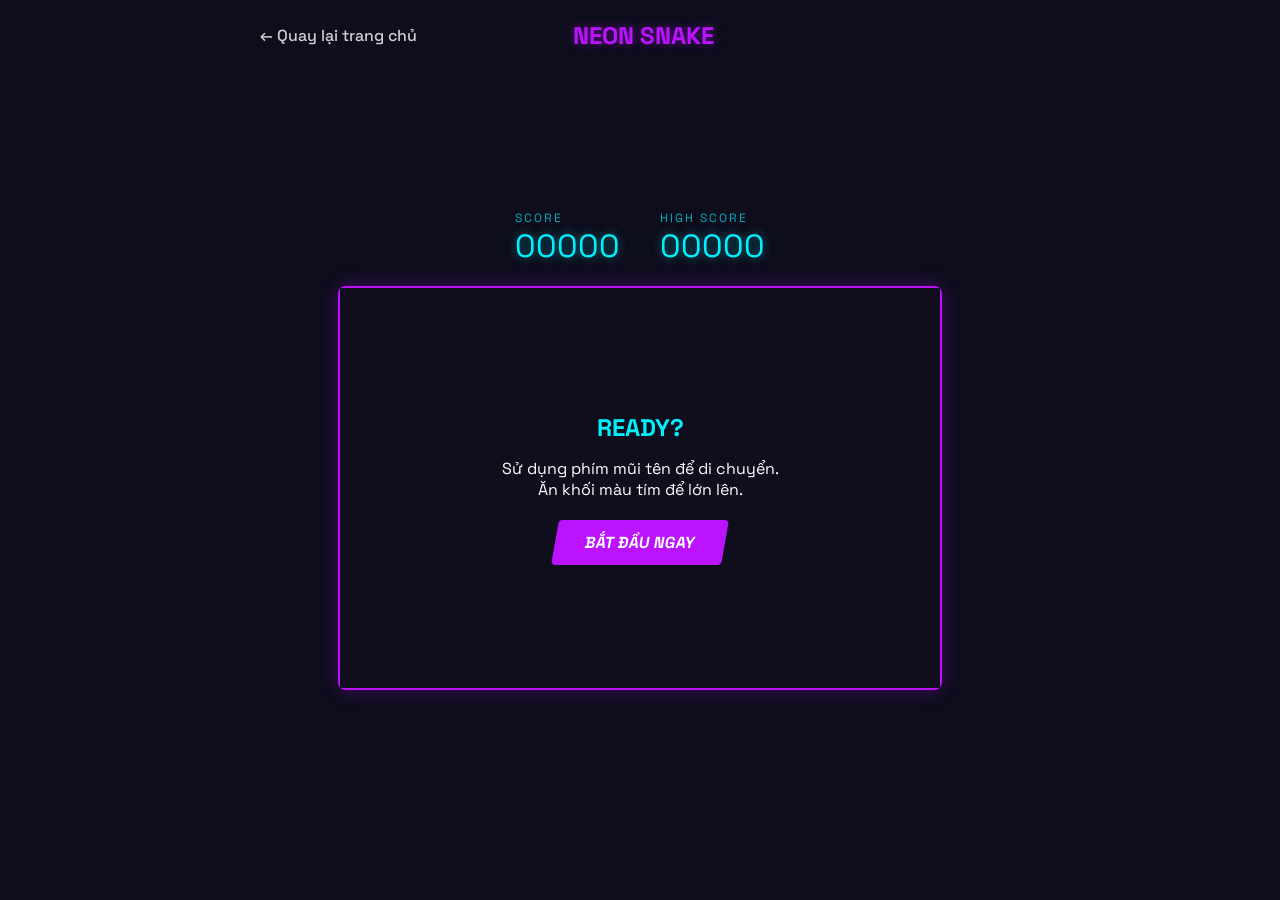
<file: frontend/games/snake.html>
<!DOCTYPE html>
<html lang="vi">

<head>
    <meta charset="UTF-8">
    <meta name="viewport" content="width=device-width, initial-scale=1.0">
    <title>Rắn Săn Mồi - Neon Snake | T36</title>
    <style>
        @import url('https://fonts.googleapis.com/css2?family=Space+Grotesk:wght@300;500;700&display=swap');

        :root {
            --bg-color: #0d0d1c;
            --surface-color: #1a1a2a;
            --primary-neon: #bc13fe;
            --secondary-neon: #00f1fd;
            --text-color: #ffffff;
            --danger: #ff0055;
        }

        * {
            margin: 0;
            padding: 0;
            box-sizing: border-box;
            font-family: 'Space Grotesk', sans-serif;
        }

        body {
            background-color: var(--bg-color);
            color: var(--text-color);
            display: flex;
            flex-direction: column;
            align-items: center;
            justify-content: center;
            min-height: 100vh;
            overflow: hidden;
        }

        .game-header {
            width: 100%;
            max-width: 800px;
            display: flex;
            justify-content: space-between;
            align-items: center;
            padding: 20px;
            position: absolute;
            top: 0;
        }

        .back-link {
            text-decoration: none;
            color: var(--text-color);
            font-weight: 500;
            transition: 0.3s;
            opacity: 0.8;
        }

        .back-link:hover {
            opacity: 1;
            color: var(--secondary-neon);
        }

        .logo {
            font-weight: 700;
            font-size: 24px;
            color: var(--primary-neon);
            text-shadow: 0 0 10px rgba(188, 19, 254, 0.5);
        }

        .stats {
            display: flex;
            gap: 40px;
            margin-bottom: 20px;
        }

        .stat-item span {
            display: block;
            font-size: 12px;
            color: var(--secondary-neon);
            opacity: 0.7;
            letter-spacing: 2px;
        }

        .stat-value {
            font-size: 32px;
            color: var(--secondary-neon);
            text-shadow: 0 0 10px rgba(0, 241, 253, 0.5);
        }

        .game-container {
            position: relative;
            background: var(--surface-color);
            border: 2px solid var(--primary-neon);
            box-shadow: 0 0 20px rgba(188, 19, 254, 0.3);
            border-radius: 8px;
        }

        canvas {
            display: block;
        }

        .overlay {
            position: absolute;
            top: 0;
            left: 0;
            width: 100%;
            height: 100%;
            background: rgba(13, 13, 28, 0.9);
            display: flex;
            flex-direction: column;
            align-items: center;
            justify-content: center;
            z-index: 10;
            text-align: center;
        }

        .overlay h2 {
            margin-bottom: 15px;
        }

        .btn {
            background: var(--primary-neon);
            color: white;
            border: none;
            padding: 12px 30px;
            font-size: 16px;
            font-weight: 700;
            cursor: pointer;
            border-radius: 4px;
            text-transform: uppercase;
            transform: skewX(-10deg);
            transition: 0.2s;
        }

        .btn:hover {
            box-shadow: 0 0 15px rgba(188, 19, 254, 0.8);
            transform: skewX(-10deg) scale(1.05);
        }

        .btn-outline {
            background: transparent;
            border: 1px solid white;
            margin-left: 10px;
        }

        .hidden {
            display: none;
        }
    </style>
</head>

<body>
    <header class="game-header">
        <a href="../index.html" class="back-link">← Quay lại trang chủ</a>
        <div class="logo">NEON SNAKE</div>
        <div style="width: 150px;"></div>
    </header>

    <div class="stats">
        <div class="stat-item">
            <span>SCORE</span>
            <div id="score" class="stat-value">00000</div>
        </div>
        <div class="stat-item">
            <span>HIGH SCORE</span>
            <div id="highScore" class="stat-value">00000</div>
        </div>
    </div>

    <div class="game-container">
        <canvas id="gameCanvas" width="600" height="400"></canvas>

        <div id="readyOverlay" class="overlay">
            <h2 style="color: #00f1fd;">READY?</h2>
            <p style="margin-bottom: 20px;">Sử dụng phím mũi tên để di chuyển.<br>Ăn khối màu tím để lớn lên.</p>
            <button class="btn" onclick="startGame()">Bắt đầu ngay</button>
        </div>

        <div id="gameOverOverlay" class="overlay hidden">
            <h2 style="color: #ff0055;">GAME OVER</h2>
            <p id="finalScoreText" style="margin-bottom: 20px;">Điểm của bạn: 0</p>
            <div>
                <button class="btn" onclick="startGame()">Chơi lại</button>
                <button class="btn btn-outline" onclick="window.location.href='../index.html'">Thoát</button>
            </div>
        </div>
    </div>

    <script>
        const canvas = document.getElementById('gameCanvas');
        const ctx = canvas.getContext('2d');
        const scoreElement = document.getElementById('score');
        const highScoreElement = document.getElementById('highScore');
        const readyOverlay = document.getElementById('readyOverlay');
        const gameOverOverlay = document.getElementById('gameOverOverlay');
        const finalScoreText = document.getElementById('finalScoreText');

        const gridSize = 20;
        const tileCountX = canvas.width / gridSize;
        const tileCountY = canvas.height / gridSize;

        let snake = [];
        let food = { x: 5, y: 5 };
        let dx = 0; dy = 0;
        let nextDx = 1; let nextDy = 0;
        let score = 0;
        let highScore = localStorage.getItem('snakeHighScore') || 0;
        let gameLoop;
        let isPaused = true;

        highScoreElement.innerText = highScore.toString().padStart(5, '0');

        function initGame() {
            snake = [{ x: 10, y: 10 }, { x: 9, y: 10 }, { x: 8, y: 10 }];
            nextDx = 1; nextDy = 0;
            dx = 1; dy = 0;
            score = 0;
            updateScoreDisplay();
            createFood();
        }

        function startGame() {
            readyOverlay.classList.add('hidden');
            gameOverOverlay.classList.add('hidden');
            initGame();
            isPaused = false;
            if (gameLoop) clearInterval(gameLoop);
            gameLoop = setInterval(draw, 100);
        }

        function createFood() {
            food = {
                x: Math.floor(Math.random() * tileCountX),
                y: Math.floor(Math.random() * tileCountY)
            };
            snake.forEach(part => {
                if (part.x === food.x && part.y === food.y) createFood();
            });
        }

        function draw() {
            if (isPaused) return;
            dx = nextDx; dy = nextDy;

            const head = { x: snake[0].x + dx, y: snake[0].y + dy };

            if (head.x < 0 || head.x >= tileCountX || head.y < 0 || head.y >= tileCountY) return gameOver();
            for (let part of snake) {
                if (part.x === head.x && part.y === head.y) return gameOver();
            }

            snake.unshift(head);

            if (head.x === food.x && head.y === food.y) {
                score += 10;
                updateScoreDisplay();
                createFood();
            } else {
                snake.pop();
            }

            ctx.fillStyle = '#1a1a2a';
            ctx.fillRect(0, 0, canvas.width, canvas.height);

            ctx.fillStyle = '#bc13fe';
            ctx.shadowBlur = 15;
            ctx.shadowColor = '#bc13fe';
            ctx.fillRect(food.x * gridSize + 2, food.y * gridSize + 2, gridSize - 4, gridSize - 4);

            snake.forEach((part, index) => {
                ctx.fillStyle = index === 0 ? '#00f1fd' : '#00b8c4';
                ctx.shadowBlur = index === 0 ? 15 : 0;
                ctx.fillRect(part.x * gridSize + 1, part.y * gridSize + 1, gridSize - 2, gridSize - 2);
            });
            ctx.shadowBlur = 0;
        }

        function updateScoreDisplay() {
            scoreElement.innerText = score.toString().padStart(5, '0');
            if (score > highScore) {
                highScore = score;
                localStorage.setItem('snakeHighScore', highScore);
                highScoreElement.innerText = highScore.toString().padStart(5, '0');
            }
        }

        function gameOver() {
            isPaused = true;
            clearInterval(gameLoop);
            finalScoreText.innerText = `Điểm của bạn: ${score}`;
            gameOverOverlay.classList.remove('hidden');
        }

        window.addEventListener('keydown', e => {
            if (["ArrowUp", "ArrowDown", "ArrowLeft", "ArrowRight"].indexOf(e.key) > -1) {
                e.preventDefault();
            }
            switch (e.key) {
                case 'ArrowUp': if (dy !== 1) { nextDx = 0; nextDy = -1; } break;
                case 'ArrowDown': if (dy !== -1) { nextDx = 0; nextDy = 1; } break;
                case 'ArrowLeft': if (dx !== 1) { nextDx = -1; nextDy = 0; } break;
                case 'ArrowRight': if (dx !== -1) { nextDx = 1; nextDy = 0; } break;
            }
        });
    </script>
</body>

</html>
</file>
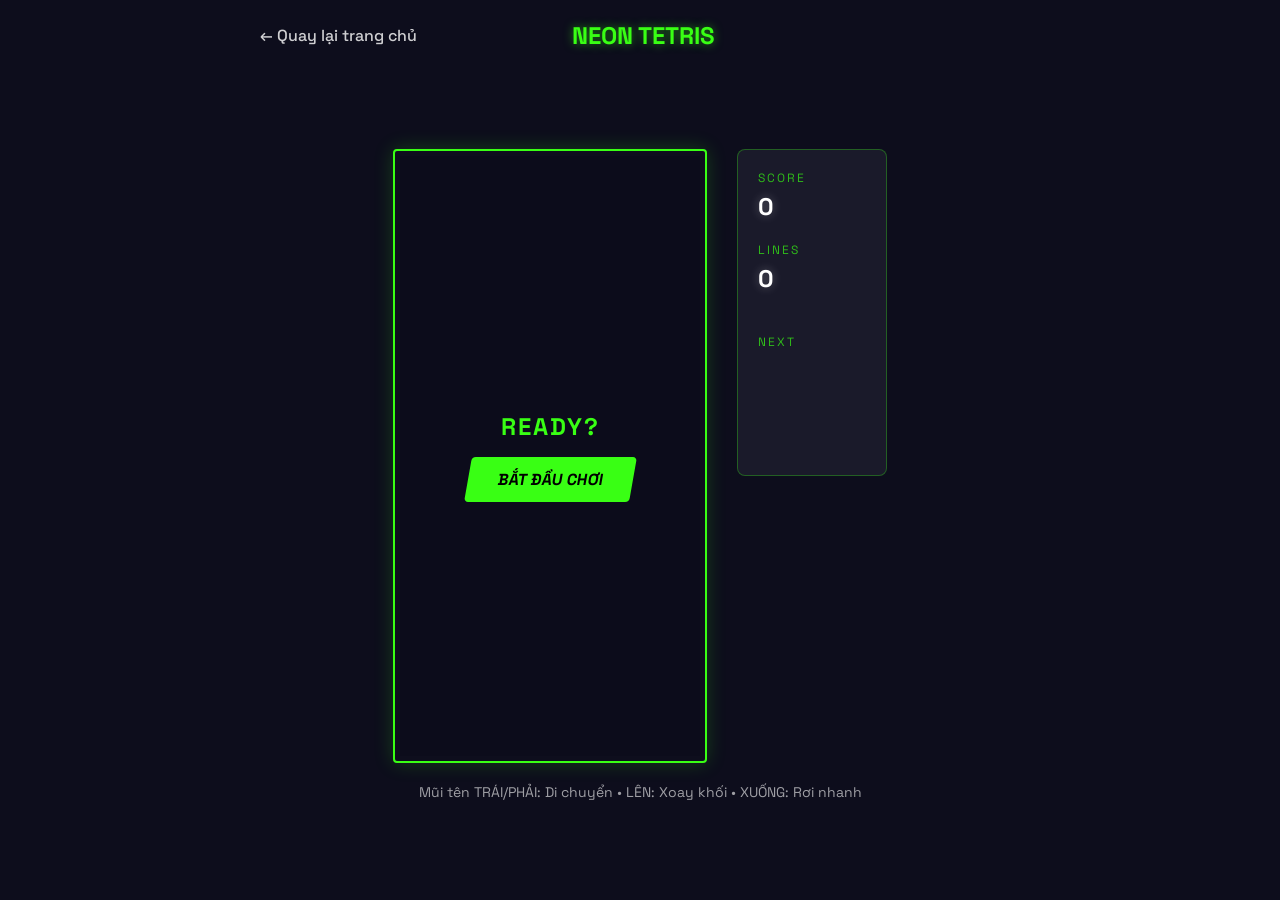
<file: frontend/games/tetris.html>
<!DOCTYPE html>
<html lang="vi">

<head>
    <meta charset="UTF-8">
    <meta name="viewport" content="width=device-width, initial-scale=1.0">
    <title>Xếp Gạch - Neon Tetris | T36</title>
    <style>
        @import url('https://fonts.googleapis.com/css2?family=Space+Grotesk:wght@300;500;700&display=swap');

        :root {
            --bg-color: #0d0d1c;
            --surface-color: #1a1a2a;
            --primary-neon: #bc13fe;
            --secondary-neon: #00f1fd;
            --text-color: #ffffff;
            --tetris-border: #39ff14;
        }

        * {
            margin: 0;
            padding: 0;
            box-sizing: border-box;
            font-family: 'Space Grotesk', sans-serif;
        }

        body {
            background-color: var(--bg-color);
            color: var(--text-color);
            display: flex;
            flex-direction: column;
            align-items: center;
            justify-content: center;
            min-height: 100vh;
            overflow: hidden;
        }

        .game-header {
            width: 100%;
            max-width: 800px;
            display: flex;
            justify-content: space-between;
            align-items: center;
            padding: 20px;
            position: absolute;
            top: 0;
        }

        .back-link {
            text-decoration: none;
            color: var(--text-color);
            font-weight: 500;
            transition: 0.3s;
            opacity: 0.8;
        }

        .back-link:hover {
            opacity: 1;
            color: var(--tetris-border);
        }

        .logo {
            font-weight: 700;
            font-size: 24px;
            color: var(--tetris-border);
            text-shadow: 0 0 10px rgba(57, 255, 20, 0.5);
        }

        .game-wrapper {
            display: flex;
            gap: 30px;
            align-items: flex-start;
            margin-top: 50px;
        }

        .stats-panel {
            background: var(--surface-color);
            padding: 20px;
            border-radius: 8px;
            border: 1px solid rgba(57, 255, 20, 0.3);
            display: flex;
            flex-direction: column;
            gap: 20px;
            min-width: 150px;
        }

        .stat-item span {
            display: block;
            font-size: 12px;
            color: var(--tetris-border);
            opacity: 0.7;
            letter-spacing: 2px;
            margin-bottom: 5px;
        }

        .stat-value {
            font-size: 24px;
            color: #fff;
            text-shadow: 0 0 10px rgba(255, 255, 255, 0.3);
            font-weight: bold;
        }

        .game-container {
            position: relative;
            background: var(--surface-color);
            border: 2px solid var(--tetris-border);
            box-shadow: 0 0 20px rgba(57, 255, 20, 0.2);
            border-radius: 4px;
            padding: 5px;
        }

        canvas {
            display: block;
            background: #0a0a14;
        }

        .overlay {
            position: absolute;
            top: 0;
            left: 0;
            width: 100%;
            height: 100%;
            background: rgba(13, 13, 28, 0.9);
            display: flex;
            flex-direction: column;
            align-items: center;
            justify-content: center;
            z-index: 10;
            text-align: center;
            border-radius: 4px;
        }

        .overlay h2 {
            margin-bottom: 15px;
            letter-spacing: 2px;
        }

        .btn {
            background: var(--tetris-border);
            color: #000;
            border: none;
            padding: 12px 30px;
            font-size: 16px;
            font-weight: 700;
            cursor: pointer;
            border-radius: 4px;
            text-transform: uppercase;
            transform: skewX(-10deg);
            transition: 0.2s;
        }

        .btn:hover {
            box-shadow: 0 0 15px rgba(57, 255, 20, 0.8);
            transform: skewX(-10deg) scale(1.05);
        }

        .btn-outline {
            background: transparent;
            border: 1px solid white;
            color: white;
            margin-top: 15px;
        }

        .hidden {
            display: none !important;
        }

        .controls-hint {
            margin-top: 20px;
            text-align: center;
            font-size: 14px;
            opacity: 0.6;
        }
    </style>
</head>

<body>
    <header class="game-header">
        <a href="../index.html" class="back-link">← Quay lại trang chủ</a>
        <div class="logo">NEON TETRIS</div>
        <div style="width: 150px;"></div>
    </header>

    <div class="game-wrapper">
        <div class="game-container">
            <canvas id="tetris" width="300" height="600"></canvas>

            <div id="readyOverlay" class="overlay">
                <h2 style="color: var(--tetris-border);">READY?</h2>
                <button class="btn" onclick="startGame()">Bắt đầu chơi</button>
            </div>

            <div id="gameOverOverlay" class="overlay hidden">
                <h2 style="color: #ff0055;">GAME OVER</h2>
                <button class="btn" onclick="startGame()">Chơi lại</button>
                <button class="btn btn-outline" onclick="window.location.href='../index.html'">Thoát</button>
            </div>
        </div>

        <div class="stats-panel">
            <div class="stat-item">
                <span>SCORE</span>
                <div id="score" class="stat-value">0</div>
            </div>
            <div class="stat-item">
                <span>LINES</span>
                <div id="lines" class="stat-value">0</div>
            </div>
            <div class="stat-item" style="margin-top: 20px;">
                <span>NEXT</span>
                <canvas id="nextPiece" width="100" height="100" style="background: transparent;"></canvas>
            </div>
        </div>
    </div>

    <div class="controls-hint">
        Mũi tên TRÁI/PHẢI: Di chuyển • LÊN: Xoay khối • XUỐNG: Rơi nhanh
    </div>

    <script>
        const canvas = document.getElementById('tetris');
        const ctx = canvas.getContext('2d');
        const nextCanvas = document.getElementById('nextPiece');
        const nextCtx = nextCanvas.getContext('2d');

        const scoreElement = document.getElementById('score');
        const linesElement = document.getElementById('lines');
        const readyOverlay = document.getElementById('readyOverlay');
        const gameOverOverlay = document.getElementById('gameOverOverlay');

        const ROWS = 20;
        const COLS = 10;
        const BLOCK_SIZE = 30;

        // Scale canvas for sharper rendering
        ctx.scale(BLOCK_SIZE, BLOCK_SIZE);

        const COLORS = [
            null,
            '#00f1fd', // 1: I (Cyan)
            '#0055ff', // 2: J (Blue)
            '#ff7f00', // 3: L (Orange)
            '#ffe600', // 4: O (Yellow)
            '#39ff14', // 5: S (Green)
            '#bc13fe', // 6: T (Purple)
            '#ff0055'  // 7: Z (Red)
        ];

        const SHAPES = [
            [],
            [[0, 0, 0, 0], [1, 1, 1, 1], [0, 0, 0, 0], [0, 0, 0, 0]], // I
            [[2, 0, 0], [2, 2, 2], [0, 0, 0]],                   // J
            [[0, 0, 3], [3, 3, 3], [0, 0, 0]],                   // L
            [[4, 4], [4, 4]],                                // O
            [[0, 5, 5], [5, 5, 0], [0, 0, 0]],                   // S
            [[0, 6, 0], [6, 6, 6], [0, 0, 0]],                   // T
            [[7, 7, 0], [0, 7, 7], [0, 0, 0]]                    // Z
        ];

        let board = [];
        let player = { pos: { x: 0, y: 0 }, matrix: null, score: 0, lines: 0 };
        let nextMatrix = null;
        let dropCounter = 0;
        let dropInterval = 1000;
        let lastTime = 0;
        let gameActive = false;
        let animationId;

        function createMatrix(w, h) {
            const matrix = [];
            while (h--) matrix.push(new Array(w).fill(0));
            return matrix;
        }

        function drawMatrix(matrix, offset, context = ctx, blockSize = 1) {
            matrix.forEach((row, y) => {
                row.forEach((value, x) => {
                    if (value !== 0) {
                        context.fillStyle = COLORS[value];
                        context.shadowBlur = 10;
                        context.shadowColor = COLORS[value];
                        context.fillRect(x + offset.x, y + offset.y, blockSize - 0.1, blockSize - 0.1);
                        context.shadowBlur = 0;

                        // Inner highlight for neon effect
                        context.fillStyle = 'rgba(255,255,255,0.3)';
                        context.fillRect(x + offset.x, y + offset.y, blockSize - 0.1, 0.1);
                        context.fillRect(x + offset.x, y + offset.y, 0.1, blockSize - 0.1);
                    }
                });
            });
        }

        function drawNextPiece() {
            nextCtx.clearRect(0, 0, nextCanvas.width, nextCanvas.height);
            if (!nextMatrix) return;

            // Center the next piece
            const blockSize = 20;
            const offsetX = (nextCanvas.width - nextMatrix[0].length * blockSize) / 2;
            const offsetY = (nextCanvas.height - nextMatrix.length * blockSize) / 2;

            nextMatrix.forEach((row, y) => {
                row.forEach((value, x) => {
                    if (value !== 0) {
                        nextCtx.fillStyle = COLORS[value];
                        nextCtx.shadowBlur = 10;
                        nextCtx.shadowColor = COLORS[value];
                        nextCtx.fillRect(offsetX + x * blockSize, offsetY + y * blockSize, blockSize - 2, blockSize - 2);
                        nextCtx.shadowBlur = 0;
                    }
                });
            });
        }

        function draw() {
            ctx.fillStyle = '#0a0a14';
            ctx.fillRect(0, 0, canvas.width, canvas.height);

            drawMatrix(board, { x: 0, y: 0 });
            drawMatrix(player.matrix, player.pos);
        }

        function merge(board, player) {
            player.matrix.forEach((row, y) => {
                row.forEach((value, x) => {
                    if (value !== 0) {
                        board[y + player.pos.y][x + player.pos.x] = value;
                    }
                });
            });
        }

        function collide(board, player) {
            const m = player.matrix;
            const o = player.pos;
            for (let y = 0; y < m.length; ++y) {
                for (let x = 0; x < m[y].length; ++x) {
                    if (m[y][x] !== 0 &&
                        (board[y + o.y] && board[y + o.y][x + o.x]) !== 0) {
                        return true;
                    }
                }
            }
            return false;
        }

        function playerDrop() {
            player.pos.y++;
            if (collide(board, player)) {
                player.pos.y--;
                merge(board, player);
                playerReset();
                boardSweep();
            }
            dropCounter = 0;
        }

        function playerMove(offset) {
            player.pos.x += offset;
            if (collide(board, player)) {
                player.pos.x -= offset;
            }
        }

        function playerRotate(dir) {
            const pos = player.pos.x;
            let offset = 1;
            rotate(player.matrix, dir);
            while (collide(board, player)) {
                player.pos.x += offset;
                offset = -(offset + (offset > 0 ? 1 : -1));
                if (offset > player.matrix[0].length) {
                    rotate(player.matrix, -dir);
                    player.pos.x = pos;
                    return;
                }
            }
        }

        function rotate(matrix, dir) {
            for (let y = 0; y < matrix.length; ++y) {
                for (let x = 0; x < y; ++x) {
                    [matrix[x][y], matrix[y][x]] = [matrix[y][x], matrix[x][y]];
                }
            }
            if (dir > 0) {
                matrix.forEach(row => row.reverse());
            } else {
                matrix.reverse();
            }
        }

        function getRandomPiece() {
            const pieces = 'IJLOSTZ';
            const pieceType = pieces[pieces.length * Math.random() | 0];
            const index = pieces.indexOf(pieceType) + 1;
            return SHAPES[index];
        }

        function playerReset() {
            if (!nextMatrix) nextMatrix = getRandomPiece();

            player.matrix = nextMatrix;
            nextMatrix = getRandomPiece();
            drawNextPiece();

            player.pos.y = 0;
            player.pos.x = (Math.floor(COLS / 2)) - (Math.floor(player.matrix[0].length / 2));

            if (collide(board, player)) {
                gameOver();
            }
        }

        function boardSweep() {
            let rowCount = 1;
            outer: for (let y = ROWS - 1; y >= 0; --y) {
                for (let x = 0; x < COLS; ++x) {
                    if (board[y][x] === 0) continue outer;
                }
                const row = board.splice(y, 1)[0].fill(0);
                board.unshift(row);
                ++y;

                player.score += rowCount * 100;
                player.lines += 1;
                rowCount *= 2;

                // Tăng tốc độ rơi
                dropInterval = Math.max(100, 1000 - (player.lines * 20));
            }
            updateStats();
        }

        function updateStats() {
            scoreElement.innerText = player.score;
            linesElement.innerText = player.lines;
        }

        function gameOver() {
            gameActive = false;
            cancelAnimationFrame(animationId);
            gameOverOverlay.classList.remove('hidden');
        }

        function update(time = 0) {
            if (!gameActive) return;

            const deltaTime = time - lastTime;
            lastTime = time;
            dropCounter += deltaTime;

            if (dropCounter > dropInterval) {
                playerDrop();
            }

            draw();
            animationId = requestAnimationFrame(update);
        }

        function startGame() {
            readyOverlay.classList.add('hidden');
            gameOverOverlay.classList.add('hidden');
            board = createMatrix(COLS, ROWS);
            player.score = 0;
            player.lines = 0;
            dropInterval = 1000;
            updateStats();
            nextMatrix = null;
            playerReset();
            gameActive = true;
            lastTime = performance.now();
            update();
        }

        document.addEventListener('keydown', event => {
            if (!gameActive) return;

            // Chống cuộn trang
            if (["ArrowUp", "ArrowDown", "ArrowLeft", "ArrowRight", " "].indexOf(event.key) > -1) {
                event.preventDefault();
            }

            switch (event.key) {
                case 'ArrowLeft': playerMove(-1); break;
                case 'ArrowRight': playerMove(1); break;
                case 'ArrowDown': playerDrop(); break;
                case 'ArrowUp': playerRotate(1); break;
            }
        });
    </script>
</body>

</html>
</file>
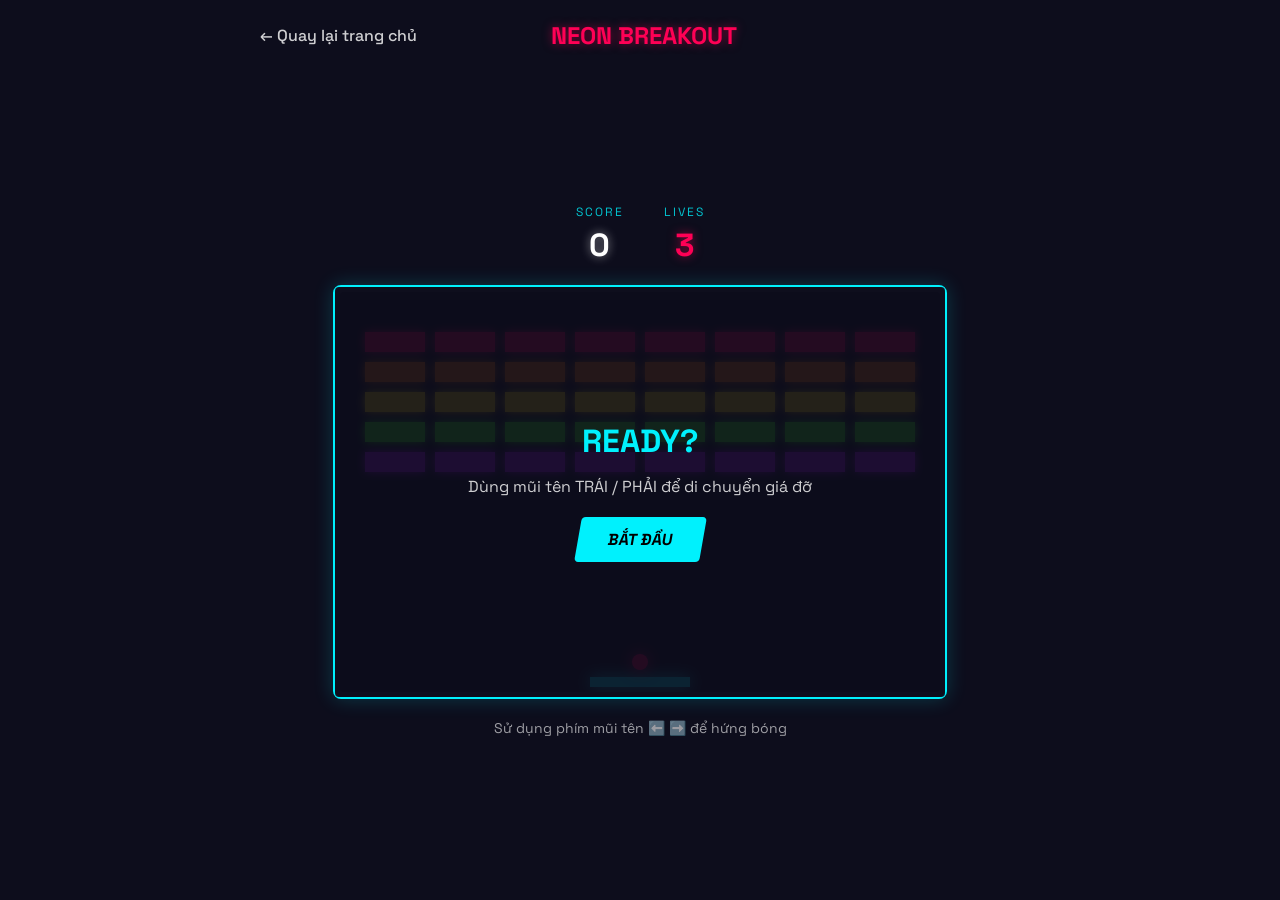
<file: .gemini/antigravity/scratch/mini-game-t36/games/brickbreaker.html>
<!DOCTYPE html>
<html lang="vi">

<head>
    <meta charset="UTF-8">
    <meta name="viewport" content="width=device-width, initial-scale=1.0">
    <title>Phá Gạch - Neon Breakout | T36</title>
    <style>
        @import url('https://fonts.googleapis.com/css2?family=Space+Grotesk:wght@300;500;700&display=swap');

        :root {
            --bg-color: #0d0d1c;
            --surface-color: #1a1a2a;
            --primary-neon: #ff0055;
            /* Ball & accents */
            --secondary-neon: #00f1fd;
            /* Paddle */
            --text-color: #ffffff;
        }

        * {
            margin: 0;
            padding: 0;
            box-sizing: border-box;
            font-family: 'Space Grotesk', sans-serif;
        }

        body {
            background-color: var(--bg-color);
            color: var(--text-color);
            display: flex;
            flex-direction: column;
            align-items: center;
            justify-content: center;
            min-height: 100vh;
            overflow: hidden;
        }

        .game-header {
            width: 100%;
            max-width: 800px;
            display: flex;
            justify-content: space-between;
            align-items: center;
            padding: 20px;
            position: absolute;
            top: 0;
        }

        .back-link {
            text-decoration: none;
            color: var(--text-color);
            font-weight: 500;
            transition: 0.3s;
            opacity: 0.8;
        }

        .back-link:hover {
            opacity: 1;
            color: var(--primary-neon);
        }

        .logo {
            font-weight: 700;
            font-size: 24px;
            color: var(--primary-neon);
            text-shadow: 0 0 10px rgba(255, 0, 85, 0.5);
        }

        .stats {
            display: flex;
            gap: 40px;
            margin-bottom: 20px;
            margin-top: 40px;
        }

        .stat-item {
            text-align: center;
        }

        .stat-item span {
            display: block;
            font-size: 12px;
            color: var(--secondary-neon);
            opacity: 0.8;
            letter-spacing: 2px;
            margin-bottom: 5px;
        }

        .stat-value {
            font-size: 32px;
            font-weight: bold;
            color: var(--text-color);
            text-shadow: 0 0 10px rgba(255, 255, 255, 0.5);
        }

        .game-container {
            position: relative;
            background: var(--surface-color);
            padding: 5px;
            border-radius: 8px;
            border: 2px solid var(--secondary-neon);
            box-shadow: 0 0 20px rgba(0, 241, 253, 0.2);
        }

        canvas {
            display: block;
            background: #0a0a14;
            border-radius: 4px;
        }

        .overlay {
            position: absolute;
            top: 0;
            left: 0;
            width: 100%;
            height: 100%;
            background: rgba(13, 13, 28, 0.9);
            display: flex;
            flex-direction: column;
            align-items: center;
            justify-content: center;
            z-index: 10;
            text-align: center;
            border-radius: 4px;
        }

        .overlay h2 {
            margin-bottom: 15px;
            font-size: 32px;
        }

        .overlay p {
            margin-bottom: 20px;
            opacity: 0.8;
        }

        .btn {
            background: var(--secondary-neon);
            color: #000;
            border: none;
            padding: 12px 30px;
            font-size: 16px;
            font-weight: 700;
            cursor: pointer;
            border-radius: 4px;
            text-transform: uppercase;
            transform: skewX(-10deg);
            transition: 0.2s;
        }

        .btn:hover {
            box-shadow: 0 0 15px rgba(0, 241, 253, 0.8);
            transform: skewX(-10deg) scale(1.05);
        }

        .btn-outline {
            background: transparent;
            border: 1px solid white;
            color: white;
            margin-top: 15px;
        }

        .hidden {
            display: none !important;
        }

        .controls-hint {
            margin-top: 20px;
            text-align: center;
            font-size: 14px;
            opacity: 0.6;
        }
    </style>
</head>

<body>
    <header class="game-header">
        <a href="../index.html" class="back-link">← Quay lại trang chủ</a>
        <div class="logo">NEON BREAKOUT</div>
        <div style="width: 150px;"></div>
    </header>

    <div class="stats">
        <div class="stat-item">
            <span>SCORE</span>
            <div id="score" class="stat-value">0</div>
        </div>
        <div class="stat-item">
            <span>LIVES</span>
            <div id="lives" class="stat-value" style="color: #ff0055; text-shadow: 0 0 10px rgba(255,0,85,0.5);">3</div>
        </div>
    </div>

    <div class="game-container">
        <canvas id="gameCanvas" width="600" height="400"></canvas>

        <div id="readyOverlay" class="overlay">
            <h2 style="color: var(--secondary-neon);">READY?</h2>
            <p>Dùng mũi tên TRÁI / PHẢI để di chuyển giá đỡ</p>
            <button class="btn" onclick="startGame()">Bắt đầu</button>
        </div>

        <div id="gameOverOverlay" class="overlay hidden">
            <h2 id="endMessage" style="color: #ff0055;">GAME OVER</h2>
            <p id="finalScoreText">Điểm: 0</p>
            <button class="btn" onclick="startGame()">Chơi lại</button>
            <button class="btn btn-outline" onclick="window.location.href='../index.html'">Thoát</button>
        </div>
    </div>

    <div class="controls-hint">
        Sử dụng phím mũi tên ⬅️ ➡️ để hứng bóng
    </div>

    <script>
        const canvas = document.getElementById('gameCanvas');
        const ctx = canvas.getContext('2d');
        const scoreElement = document.getElementById('score');
        const livesElement = document.getElementById('lives');
        const readyOverlay = document.getElementById('readyOverlay');
        const gameOverOverlay = document.getElementById('gameOverOverlay');
        const endMessage = document.getElementById('endMessage');
        const finalScoreText = document.getElementById('finalScoreText');

        // Biến trò chơi
        let score = 0;
        let lives = 3;
        let gameActive = false;
        let animationId;

        // Thanh đỡ (Paddle)
        const paddleHeight = 10;
        const paddleWidth = 100;
        let paddleX = (canvas.width - paddleWidth) / 2;
        let rightPressed = false;
        let leftPressed = false;

        // Quả bóng (Ball)
        const ballRadius = 8;
        let x = canvas.width / 2;
        let y = canvas.height - 30;
        let dx = 3;
        let dy = -3;

        // Gạch (Bricks)
        const brickRowCount = 5;
        const brickColumnCount = 8;
        const brickWidth = 60;
        const brickHeight = 20;
        const brickPadding = 10;
        const brickOffsetTop = 40;
        const brickOffsetLeft = 25;
        const brickColors = ['#ff0055', '#ff7f00', '#ffe600', '#39ff14', '#bc13fe'];

        let bricks = [];

        function initBricks() {
            bricks = [];
            for (let c = 0; c < brickColumnCount; c++) {
                bricks[c] = [];
                for (let r = 0; r < brickRowCount; r++) {
                    bricks[c][r] = { x: 0, y: 0, status: 1, color: brickColors[r] };
                }
            }
        }

        // Lắng nghe phím
        document.addEventListener("keydown", keyDownHandler, false);
        document.addEventListener("keyup", keyUpHandler, false);

        function keyDownHandler(e) {
            if (e.key === "Right" || e.key === "ArrowRight") rightPressed = true;
            else if (e.key === "Left" || e.key === "ArrowLeft") leftPressed = true;
        }

        function keyUpHandler(e) {
            if (e.key === "Right" || e.key === "ArrowRight") rightPressed = false;
            else if (e.key === "Left" || e.key === "ArrowLeft") leftPressed = false;
        }

        function collisionDetection() {
            for (let c = 0; c < brickColumnCount; c++) {
                for (let r = 0; r < brickRowCount; r++) {
                    let b = bricks[c][r];
                    if (b.status === 1) {
                        if (x > b.x && x < b.x + brickWidth && y > b.y && y < b.y + brickHeight) {
                            dy = -dy;
                            b.status = 0;
                            score += 10;
                            scoreElement.innerText = score;

                            // Tăng tốc độ bóng một chút
                            if (dx > 0) dx += 0.1; else dx -= 0.1;
                            if (dy > 0) dy += 0.1; else dy -= 0.1;

                            // Thắng game
                            if (score === brickRowCount * brickColumnCount * 10) {
                                gameWin();
                            }
                        }
                    }
                }
            }
        }

        function drawBall() {
            ctx.beginPath();
            ctx.arc(x, y, ballRadius, 0, Math.PI * 2);
            ctx.fillStyle = "#ff0055";
            ctx.shadowBlur = 15;
            ctx.shadowColor = "#ff0055";
            ctx.fill();
            ctx.closePath();
            ctx.shadowBlur = 0; // Reset
        }

        function drawPaddle() {
            ctx.beginPath();
            ctx.rect(paddleX, canvas.height - paddleHeight - 5, paddleWidth, paddleHeight);
            ctx.fillStyle = "#00f1fd";
            ctx.shadowBlur = 15;
            ctx.shadowColor = "#00f1fd";
            ctx.fill();
            ctx.closePath();
            ctx.shadowBlur = 0;
        }

        function drawBricks() {
            for (let c = 0; c < brickColumnCount; c++) {
                for (let r = 0; r < brickRowCount; r++) {
                    if (bricks[c][r].status === 1) {
                        let brickX = (c * (brickWidth + brickPadding)) + brickOffsetLeft;
                        let brickY = (r * (brickHeight + brickPadding)) + brickOffsetTop;
                        bricks[c][r].x = brickX;
                        bricks[c][r].y = brickY;

                        ctx.beginPath();
                        ctx.rect(brickX, brickY, brickWidth, brickHeight);
                        ctx.fillStyle = bricks[c][r].color;
                        ctx.shadowBlur = 10;
                        ctx.shadowColor = bricks[c][r].color;
                        ctx.fill();
                        ctx.closePath();
                        ctx.shadowBlur = 0;
                    }
                }
            }
        }

        function draw() {
            ctx.clearRect(0, 0, canvas.width, canvas.height);

            drawBricks();
            drawBall();
            drawPaddle();
            collisionDetection();

            // Đập tường trái/phải
            if (x + dx > canvas.width - ballRadius || x + dx < ballRadius) {
                dx = -dx;
            }

            // Đập trần
            if (y + dy < ballRadius) {
                dy = -dy;
            }
            // Rớt xuống đáy
            else if (y + dy > canvas.height - ballRadius - 5) {
                if (x > paddleX && x < paddleX + paddleWidth) {
                    // Chạm thanh đỡ, thay đổi góc nảy dựa trên vị trí chạm
                    let hitPoint = x - (paddleX + paddleWidth / 2);
                    dx = hitPoint * 0.15; // Phản xạ chéo
                    dy = -dy;
                } else if (y + dy > canvas.height) {
                    lives--;
                    livesElement.innerText = lives;
                    if (!lives) {
                        gameOver();
                        return; // Dừng vẽ
                    } else {
                        // Reset vị trí
                        x = canvas.width / 2;
                        y = canvas.height - 30;
                        dx = 3;
                        dy = -3;
                        paddleX = (canvas.width - paddleWidth) / 2;
                    }
                }
            }

            // Di chuyển thanh đỡ
            if (rightPressed && paddleX < canvas.width - paddleWidth) {
                paddleX += 7;
            } else if (leftPressed && paddleX > 0) {
                paddleX -= 7;
            }

            x += dx;
            y += dy;

            if (gameActive) {
                animationId = requestAnimationFrame(draw);
            }
        }

        function startGame() {
            readyOverlay.classList.add('hidden');
            gameOverOverlay.classList.add('hidden');

            score = 0;
            lives = 3;
            scoreElement.innerText = score;
            livesElement.innerText = lives;

            x = canvas.width / 2;
            y = canvas.height - 30;
            dx = 3;
            dy = -3;
            paddleX = (canvas.width - paddleWidth) / 2;

            initBricks();
            gameActive = true;

            cancelAnimationFrame(animationId);
            draw();
        }

        function gameOver() {
            gameActive = false;
            cancelAnimationFrame(animationId);
            endMessage.innerText = "GAME OVER";
            endMessage.style.color = "#ff0055";
            finalScoreText.innerText = `Điểm: ${score}`;
            gameOverOverlay.classList.remove('hidden');
        }

        function gameWin() {
            gameActive = false;
            cancelAnimationFrame(animationId);
            endMessage.innerText = "YOU WIN!";
            endMessage.style.color = "#39ff14";
            finalScoreText.innerText = `Tuyệt đỉnh! Điểm: ${score}`;
            gameOverOverlay.classList.remove('hidden');
        }

        // Vẽ lần đầu để màn hình Ready không trống trơn
        initBricks();
        drawBricks();
        drawPaddle();
        drawBall();
    </script>
</body>

</html>
</file>
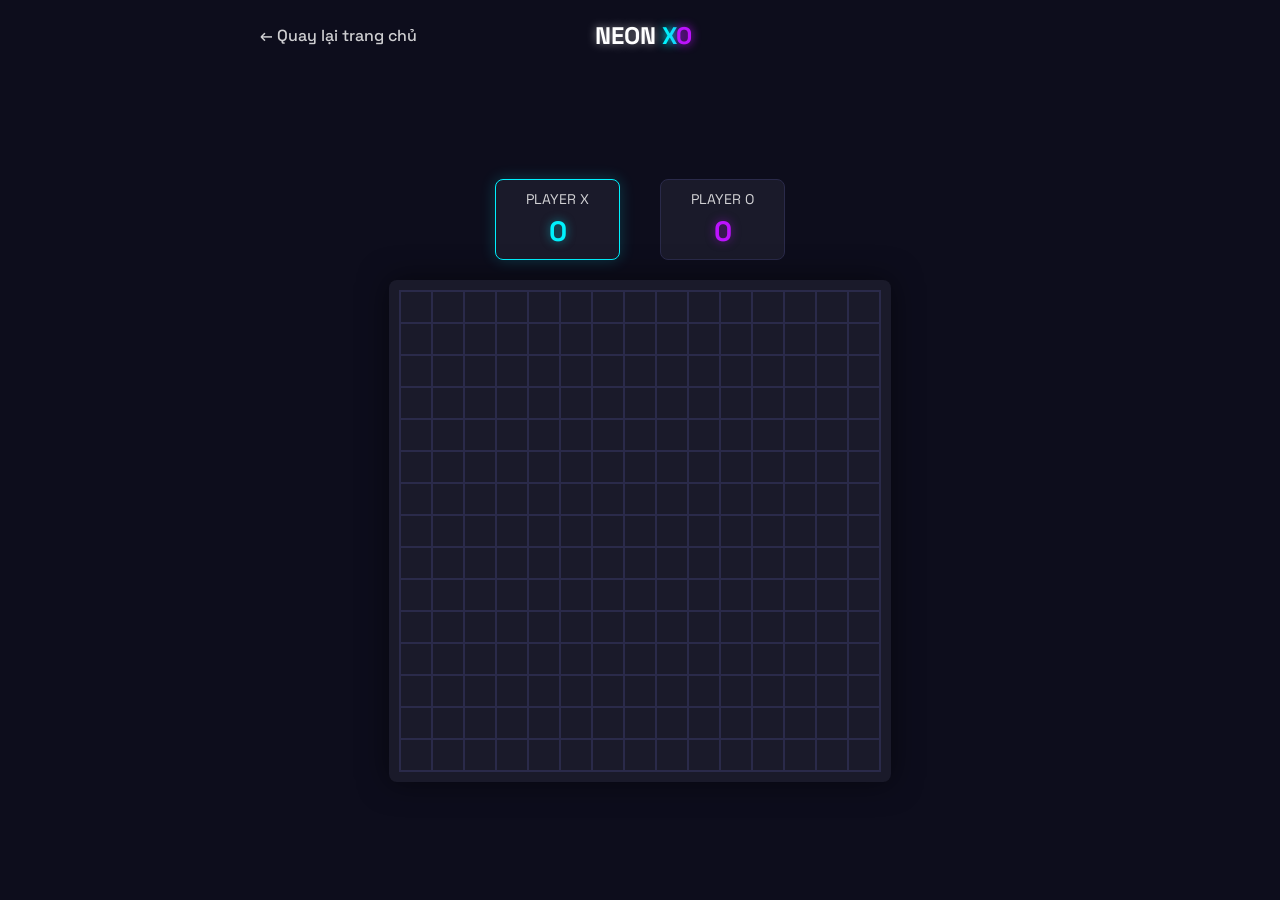
<file: .gemini/antigravity/scratch/mini-game-t36/games/caro.html>
<!DOCTYPE html>
<html lang="vi">

<head>
    <meta charset="UTF-8">
    <meta name="viewport" content="width=device-width, initial-scale=1.0">
    <title>Cờ Caro - Neon Caro | T36</title>
    <style>
        @import url('https://fonts.googleapis.com/css2?family=Space+Grotesk:wght@300;500;700&display=swap');

        :root {
            --bg-color: #0d0d1c;
            --surface-color: #1a1a2a;
            --primary-neon: #bc13fe;
            /* O player - Purple */
            --secondary-neon: #00f1fd;
            /* X player - Cyan */
            --text-color: #ffffff;
            --border-color: #2a2a4a;
        }

        * {
            margin: 0;
            padding: 0;
            box-sizing: border-box;
            font-family: 'Space Grotesk', sans-serif;
        }

        body {
            background-color: var(--bg-color);
            color: var(--text-color);
            display: flex;
            flex-direction: column;
            align-items: center;
            justify-content: center;
            min-height: 100vh;
            overflow: hidden;
        }

        .game-header {
            width: 100%;
            max-width: 800px;
            display: flex;
            justify-content: space-between;
            align-items: center;
            padding: 20px;
            position: absolute;
            top: 0;
        }

        .back-link {
            text-decoration: none;
            color: var(--text-color);
            font-weight: 500;
            transition: 0.3s;
            opacity: 0.8;
        }

        .back-link:hover {
            opacity: 1;
            color: var(--secondary-neon);
        }

        .logo {
            font-weight: 700;
            font-size: 24px;
            color: var(--text-color);
            text-shadow: 0 0 10px rgba(255, 255, 255, 0.5);
        }

        .logo span.x {
            color: var(--secondary-neon);
            text-shadow: 0 0 10px var(--secondary-neon);
        }

        .logo span.o {
            color: var(--primary-neon);
            text-shadow: 0 0 10px var(--primary-neon);
        }

        .stats {
            display: flex;
            gap: 40px;
            margin-bottom: 20px;
            margin-top: 60px;
        }

        .stat-item {
            text-align: center;
            background: var(--surface-color);
            padding: 10px 30px;
            border-radius: 8px;
            border: 1px solid var(--border-color);
            transition: 0.3s;
        }

        .stat-item.active-x {
            border-color: var(--secondary-neon);
            box-shadow: 0 0 15px rgba(0, 241, 253, 0.2);
        }

        .stat-item.active-o {
            border-color: var(--primary-neon);
            box-shadow: 0 0 15px rgba(188, 19, 254, 0.2);
        }

        .stat-item span {
            display: block;
            font-size: 14px;
            opacity: 0.8;
            margin-bottom: 5px;
        }

        .stat-value {
            font-size: 28px;
            font-weight: bold;
        }

        .x-score {
            color: var(--secondary-neon);
            text-shadow: 0 0 10px rgba(0, 241, 253, 0.5);
        }

        .o-score {
            color: var(--primary-neon);
            text-shadow: 0 0 10px rgba(188, 19, 254, 0.5);
        }

        .game-container {
            position: relative;
            background: var(--surface-color);
            padding: 10px;
            border-radius: 8px;
            box-shadow: 0 0 30px rgba(0, 0, 0, 0.5);
        }

        .board {
            display: grid;
            grid-template-columns: repeat(15, 30px);
            grid-template-rows: repeat(15, 30px);
            gap: 2px;
            background: var(--border-color);
            border: 2px solid var(--border-color);
        }

        .cell {
            width: 30px;
            height: 30px;
            background: var(--surface-color);
            display: flex;
            align-items: center;
            justify-content: center;
            font-size: 24px;
            font-weight: bold;
            cursor: pointer;
            transition: background 0.2s;
        }

        .cell:hover {
            background: #222238;
        }

        .cell.x {
            color: var(--secondary-neon);
            text-shadow: 0 0 10px var(--secondary-neon);
        }

        .cell.o {
            color: var(--primary-neon);
            text-shadow: 0 0 10px var(--primary-neon);
        }

        .cell.win-path {
            background: #2a2a4a;
        }

        .overlay {
            position: absolute;
            top: 0;
            left: 0;
            width: 100%;
            height: 100%;
            background: rgba(13, 13, 28, 0.9);
            display: flex;
            flex-direction: column;
            align-items: center;
            justify-content: center;
            z-index: 10;
            text-align: center;
            border-radius: 8px;
        }

        .overlay h2 {
            margin-bottom: 10px;
            font-size: 32px;
        }

        .btn {
            background: var(--text-color);
            color: var(--bg-color);
            border: none;
            padding: 12px 30px;
            font-size: 16px;
            font-weight: 700;
            cursor: pointer;
            border-radius: 4px;
            text-transform: uppercase;
            transform: skewX(-10deg);
            transition: 0.2s;
            margin-top: 15px;
        }

        .btn:hover {
            transform: skewX(-10deg) scale(1.05);
        }

        .btn.btn-x {
            background: var(--secondary-neon);
        }

        .btn.btn-x:hover {
            box-shadow: 0 0 15px var(--secondary-neon);
        }

        .btn.btn-o {
            background: var(--primary-neon);
            color: white;
        }

        .btn.btn-o:hover {
            box-shadow: 0 0 15px var(--primary-neon);
        }

        .hidden {
            display: none !important;
        }
    </style>
</head>

<body>
    <header class="game-header">
        <a href="../index.html" class="back-link">← Quay lại trang chủ</a>
        <div class="logo">NEON <span class="x">X</span><span class="o">O</span></div>
        <div style="width: 150px;"></div>
    </header>

    <div class="stats">
        <div class="stat-item active-x" id="turn-x">
            <span>PLAYER X</span>
            <div id="score-x" class="stat-value x-score">0</div>
        </div>
        <div class="stat-item" id="turn-o">
            <span>PLAYER O</span>
            <div id="score-o" class="stat-value o-score">0</div>
        </div>
    </div>

    <div class="game-container">
        <div class="board" id="board"></div>

        <div id="gameOverOverlay" class="overlay hidden">
            <h2 id="winnerText">X CHIẾN THẮNG!</h2>
            <p>Luật: 5 quân liên tiếp (không bị chặn 2 đầu)</p>
            <button class="btn" id="restartBtn" onclick="resetBoard()">Chơi ván mới</button>
        </div>
    </div>

    <script>
        const boardElement = document.getElementById('board');
        const overlay = document.getElementById('gameOverOverlay');
        const winnerText = document.getElementById('winnerText');
        const restartBtn = document.getElementById('restartBtn');
        const turnXElement = document.getElementById('turn-x');
        const turnOElement = document.getElementById('turn-o');
        const scoreXElement = document.getElementById('score-x');
        const scoreOElement = document.getElementById('score-o');

        const SIZE = 15;
        let board = [];
        let currentPlayer = 'X';
        let gameActive = true;
        let scoreX = 0;
        let scoreO = 0;

        function init() {
            boardElement.innerHTML = '';
            board = Array(SIZE).fill().map(() => Array(SIZE).fill(''));

            for (let r = 0; r < SIZE; r++) {
                for (let c = 0; c < SIZE; c++) {
                    const cell = document.createElement('div');
                    cell.classList.add('cell');
                    cell.dataset.row = r;
                    cell.dataset.col = c;
                    cell.addEventListener('click', handleCellClick);
                    boardElement.appendChild(cell);
                }
            }
            updateTurnUI();
        }

        function handleCellClick(e) {
            if (!gameActive) return;
            const r = parseInt(e.target.dataset.row);
            const c = parseInt(e.target.dataset.col);

            if (board[r][c] !== '') return;

            board[r][c] = currentPlayer;
            e.target.innerText = currentPlayer;
            e.target.classList.add(currentPlayer.toLowerCase());

            const winPath = checkWin(r, c, currentPlayer);
            if (winPath) {
                endGame(currentPlayer, winPath);
            } else {
                currentPlayer = currentPlayer === 'X' ? 'O' : 'X';
                updateTurnUI();
            }
        }

        function updateTurnUI() {
            if (currentPlayer === 'X') {
                turnXElement.classList.add('active-x');
                turnOElement.classList.remove('active-o');
            } else {
                turnOElement.classList.add('active-o');
                turnXElement.classList.remove('active-x');
            }
        }

        function checkWin(r, c, player) {
            const directions = [
                [[0, 1], [0, -1]], // Ngang
                [[1, 0], [-1, 0]], // Dọc
                [[1, 1], [-1, -1]], // Chéo chính
                [[1, -1], [-1, 1]]  // Chéo phụ
            ];

            for (let dir of directions) {
                let count = 1;
                let path = [{ r, c }];
                let blockedEnds = 0;

                // Kiểm tra 2 hướng của 1 đường
                for (let d of dir) {
                    let step = 1;
                    while (true) {
                        const nr = r + d[0] * step;
                        const nc = c + d[1] * step;

                        if (nr < 0 || nr >= SIZE || nc < 0 || nc >= SIZE) {
                            blockedEnds++;
                            break;
                        }

                        if (board[nr][nc] === player) {
                            count++;
                            path.push({ r: nr, c: nc });
                            step++;
                        } else if (board[nr][nc] !== '') {
                            blockedEnds++;
                            break;
                        } else {
                            break;
                        }
                    }
                }

                // Luật Caro chuẩn: 5 ô liên tiếp và không bị chặn 2 đầu
                if (count >= 5 && blockedEnds < 2) {
                    return path;
                }
            }
            return null;
        }

        function endGame(winner, winPath) {
            gameActive = false;

            // Highlight đường thắng
            const cells = document.querySelectorAll('.cell');
            cells.forEach(cell => {
                const r = parseInt(cell.dataset.row);
                const c = parseInt(cell.dataset.col);
                if (winPath.some(p => p.r === r && p.c === c)) {
                    cell.classList.add('win-path');
                }
            });

            setTimeout(() => {
                overlay.classList.remove('hidden');
                if (winner === 'X') {
                    winnerText.innerText = 'PLAYER X THẮNG!';
                    winnerText.style.color = 'var(--secondary-neon)';
                    restartBtn.className = 'btn btn-x';
                    scoreX++;
                    scoreXElement.innerText = scoreX;
                } else {
                    winnerText.innerText = 'PLAYER O THẮNG!';
                    winnerText.style.color = 'var(--primary-neon)';
                    restartBtn.className = 'btn btn-o';
                    scoreO++;
                    scoreOElement.innerText = scoreO;
                }
            }, 500);
        }

        function resetBoard() {
            overlay.classList.add('hidden');
            gameActive = true;
            currentPlayer = 'X';
            init();
        }

        init();
    </script>
</body>

</html>
</file>
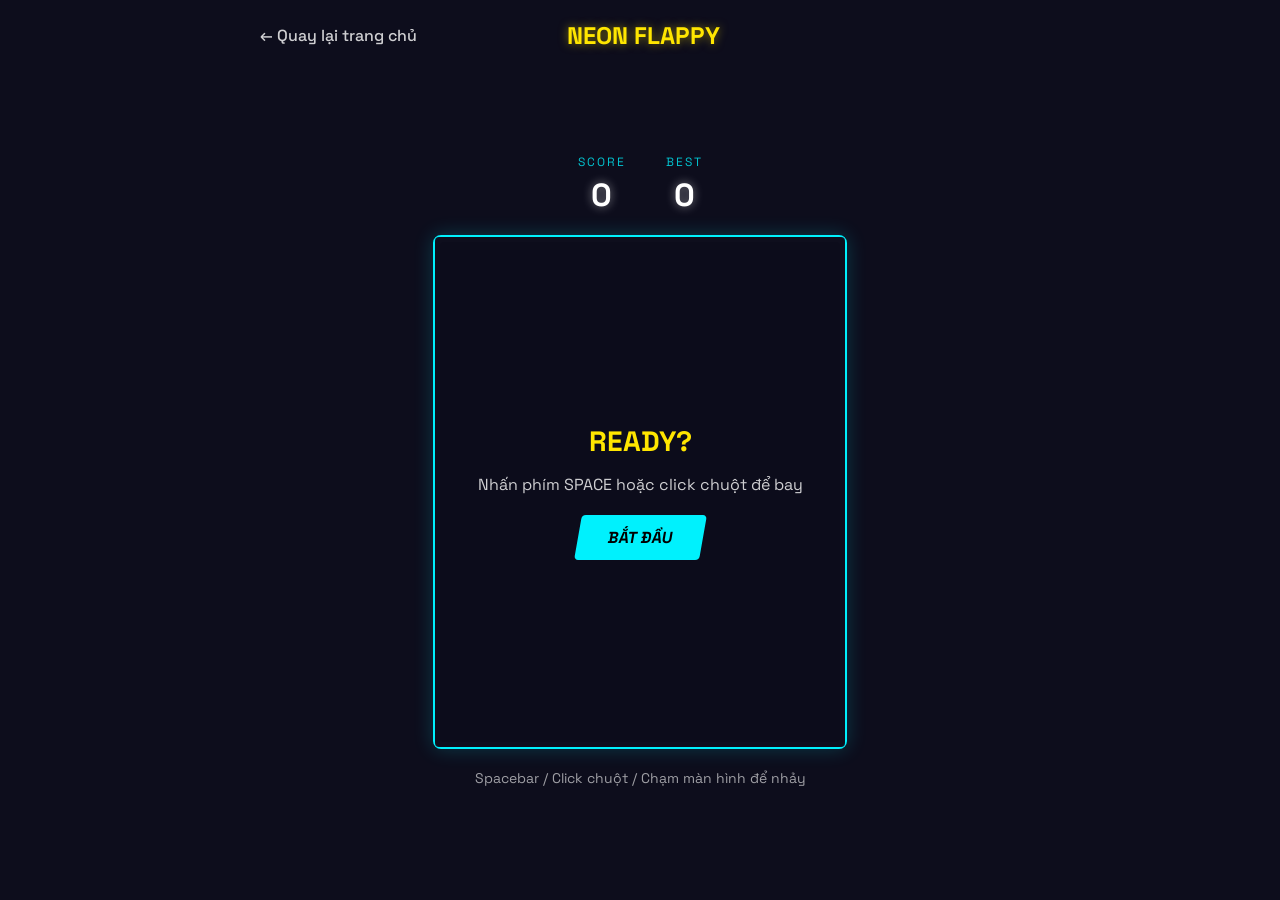
<file: .gemini/antigravity/scratch/mini-game-t36/games/flappy.html>
<!DOCTYPE html>
<html lang="vi">

<head>
    <meta charset="UTF-8">
    <meta name="viewport" content="width=device-width, initial-scale=1.0">
    <title>Flappy Bird - Neon Flappy | T36</title>
    <style>
        @import url('https://fonts.googleapis.com/css2?family=Space+Grotesk:wght@300;500;700&display=swap');

        :root {
            --bg-color: #0d0d1c;
            --surface-color: #1a1a2a;
            --primary-neon: #ffe600;
            /* Bird - Yellow */
            --secondary-neon: #39ff14;
            /* Pipes - Green */
            --text-color: #ffffff;
            --border-color: #00f1fd;
        }

        * {
            margin: 0;
            padding: 0;
            box-sizing: border-box;
            font-family: 'Space Grotesk', sans-serif;
        }

        body {
            background-color: var(--bg-color);
            color: var(--text-color);
            display: flex;
            flex-direction: column;
            align-items: center;
            justify-content: center;
            min-height: 100vh;
            overflow: hidden;
            user-select: none;
        }

        .game-header {
            width: 100%;
            max-width: 800px;
            display: flex;
            justify-content: space-between;
            align-items: center;
            padding: 20px;
            position: absolute;
            top: 0;
        }

        .back-link {
            text-decoration: none;
            color: var(--text-color);
            font-weight: 500;
            transition: 0.3s;
            opacity: 0.8;
        }

        .back-link:hover {
            opacity: 1;
            color: var(--primary-neon);
        }

        .logo {
            font-weight: 700;
            font-size: 24px;
            color: var(--primary-neon);
            text-shadow: 0 0 10px rgba(255, 230, 0, 0.5);
        }

        .stats {
            display: flex;
            gap: 40px;
            margin-bottom: 20px;
            margin-top: 40px;
        }

        .stat-item {
            text-align: center;
        }

        .stat-item span {
            display: block;
            font-size: 12px;
            color: var(--border-color);
            opacity: 0.8;
            letter-spacing: 2px;
            margin-bottom: 5px;
        }

        .stat-value {
            font-size: 32px;
            font-weight: bold;
            color: var(--text-color);
            text-shadow: 0 0 10px rgba(255, 255, 255, 0.5);
        }

        .game-container {
            position: relative;
            background: var(--surface-color);
            padding: 5px;
            border-radius: 8px;
            border: 2px solid var(--border-color);
            box-shadow: 0 0 20px rgba(0, 241, 253, 0.2);
        }

        canvas {
            display: block;
            background: #0a0a14;
            border-radius: 4px;
            cursor: pointer;
        }

        .overlay {
            position: absolute;
            top: 0;
            left: 0;
            width: 100%;
            height: 100%;
            background: rgba(13, 13, 28, 0.9);
            display: flex;
            flex-direction: column;
            align-items: center;
            justify-content: center;
            z-index: 10;
            text-align: center;
            border-radius: 4px;
        }

        .overlay h2 {
            margin-bottom: 15px;
            font-size: 28px;
        }

        .overlay p {
            margin-bottom: 20px;
            opacity: 0.8;
        }

        .btn {
            background: var(--border-color);
            color: #000;
            border: none;
            padding: 12px 30px;
            font-size: 16px;
            font-weight: 700;
            cursor: pointer;
            border-radius: 4px;
            text-transform: uppercase;
            transform: skewX(-10deg);
            transition: 0.2s;
        }

        .btn:hover {
            box-shadow: 0 0 15px rgba(0, 241, 253, 0.8);
            transform: skewX(-10deg) scale(1.05);
        }

        .btn-outline {
            background: transparent;
            border: 1px solid white;
            color: white;
            margin-top: 15px;
        }

        .hidden {
            display: none !important;
        }

        .controls-hint {
            margin-top: 20px;
            text-align: center;
            font-size: 14px;
            opacity: 0.6;
        }
    </style>
</head>

<body>
    <header class="game-header">
        <a href="../index.html" class="back-link">← Quay lại trang chủ</a>
        <div class="logo">NEON FLAPPY</div>
        <div style="width: 150px;"></div>
    </header>

    <div class="stats">
        <div class="stat-item">
            <span>SCORE</span>
            <div id="score" class="stat-value">0</div>
        </div>
        <div class="stat-item">
            <span>BEST</span>
            <div id="bestScore" class="stat-value">0</div>
        </div>
    </div>

    <div class="game-container">
        <canvas id="gameCanvas" width="400" height="500"></canvas>

        <div id="readyOverlay" class="overlay">
            <h2 style="color: var(--primary-neon);">READY?</h2>
            <p>Nhấn phím SPACE hoặc click chuột để bay</p>
            <button class="btn" onclick="startGame()">Bắt đầu</button>
        </div>

        <div id="gameOverOverlay" class="overlay hidden">
            <h2 style="color: #ff0055;">GAME OVER</h2>
            <p id="finalScoreText">Điểm: 0</p>
            <button class="btn" onclick="startGame()">Chơi lại</button>
            <button class="btn btn-outline" onclick="window.location.href='../index.html'">Thoát</button>
        </div>
    </div>

    <div class="controls-hint">
        Spacebar / Click chuột / Chạm màn hình để nhảy
    </div>

    <script>
        const canvas = document.getElementById('gameCanvas');
        const ctx = canvas.getContext('2d');
        const scoreElement = document.getElementById('score');
        const bestScoreElement = document.getElementById('bestScore');
        const readyOverlay = document.getElementById('readyOverlay');
        const gameOverOverlay = document.getElementById('gameOverOverlay');
        const finalScoreText = document.getElementById('finalScoreText');

        let frames = 0;
        let score = 0;
        let bestScore = localStorage.getItem('flappyBest') || 0;
        let gameActive = false;
        let animationId;

        bestScoreElement.innerText = bestScore;

        const bird = {
            x: 50,
            y: 150,
            width: 20,
            height: 20,
            velocity: 0,
            gravity: 0.25,
            jump: -5.5,
            draw: function () {
                ctx.fillStyle = '#ffe600';
                ctx.shadowBlur = 15;
                ctx.shadowColor = '#ffe600';
                ctx.fillRect(this.x, this.y, this.width, this.height);
                ctx.shadowBlur = 0;
            },
            update: function () {
                this.velocity += this.gravity;
                this.y += this.velocity;

                // Chạm đất
                if (this.y + this.height >= canvas.height) {
                    this.y = canvas.height - this.height;
                    gameOver();
                }
                // Chạm trần
                if (this.y <= 0) {
                    this.y = 0;
                    this.velocity = 0;
                }
            },
            flap: function () {
                this.velocity = this.jump;
            }
        };

        const pipes = {
            position: [],
            width: 50,
            gap: 130,
            dx: 2.5,
            draw: function () {
                for (let i = 0; i < this.position.length; i++) {
                    let p = this.position[i];
                    let topYPos = p.y;
                    let bottomYPos = p.y + this.gap;

                    ctx.fillStyle = '#39ff14';
                    ctx.shadowBlur = 10;
                    ctx.shadowColor = '#39ff14';

                    // Ống trên
                    ctx.fillRect(p.x, 0, this.width, topYPos);
                    // Ống dưới
                    ctx.fillRect(p.x, bottomYPos, this.width, canvas.height - bottomYPos);

                    ctx.shadowBlur = 0;
                }
            },
            update: function () {
                if (frames % 100 === 0) {
                    this.position.push({
                        x: canvas.width,
                        y: Math.random() * (canvas.height - this.gap - 100) + 50
                    });
                }

                for (let i = 0; i < this.position.length; i++) {
                    let p = this.position[i];
                    let bottomYPos = p.y + this.gap;

                    // Di chuyển ống
                    p.x -= this.dx;

                    // Xóa ống khi ra khỏi màn hình
                    if (p.x + this.width <= 0) {
                        this.position.shift();
                        score += 1;
                        scoreElement.innerText = score;
                        if (score > bestScore) {
                            bestScore = score;
                            localStorage.setItem('flappyBest', bestScore);
                            bestScoreElement.innerText = bestScore;
                        }
                    }

                    // Va chạm
                    if (bird.x + bird.width > p.x && bird.x < p.x + this.width &&
                        (bird.y < p.y || bird.y + bird.height > bottomYPos)) {
                        gameOver();
                    }
                }
            },
            reset: function () {
                this.position = [];
            }
        };

        function draw() {
            ctx.fillStyle = '#0a0a14';
            ctx.fillRect(0, 0, canvas.width, canvas.height);

            pipes.draw();
            bird.draw();
        }

        function update() {
            bird.update();
            pipes.update();
        }

        function loop() {
            if (!gameActive) return;
            update();
            draw();
            frames++;
            animationId = requestAnimationFrame(loop);
        }

        function startGame() {
            readyOverlay.classList.add('hidden');
            gameOverOverlay.classList.add('hidden');
            bird.y = 150;
            bird.velocity = 0;
            pipes.reset();
            score = 0;
            scoreElement.innerText = score;
            frames = 0;
            gameActive = true;
            loop();
        }

        function gameOver() {
            gameActive = false;
            cancelAnimationFrame(animationId);
            finalScoreText.innerText = `Điểm: ${score}`;
            gameOverOverlay.classList.remove('hidden');
        }

        // Lệnh điều khiển
        function handleJump(e) {
            if (e.type === 'keydown' && e.code !== 'Space') return;
            if (e.type === 'keydown') e.preventDefault(); // Chống cuộn trang khi bấm Space

            if (gameActive) {
                bird.flap();
            } else if (!readyOverlay.classList.contains('hidden')) {
                // startGame(); // Đã có nút bấm
            }
        }

        window.addEventListener('keydown', handleJump);
        canvas.addEventListener('mousedown', handleJump);
        canvas.addEventListener('touchstart', handleJump);
    </script>
</body>

</html>
</file>
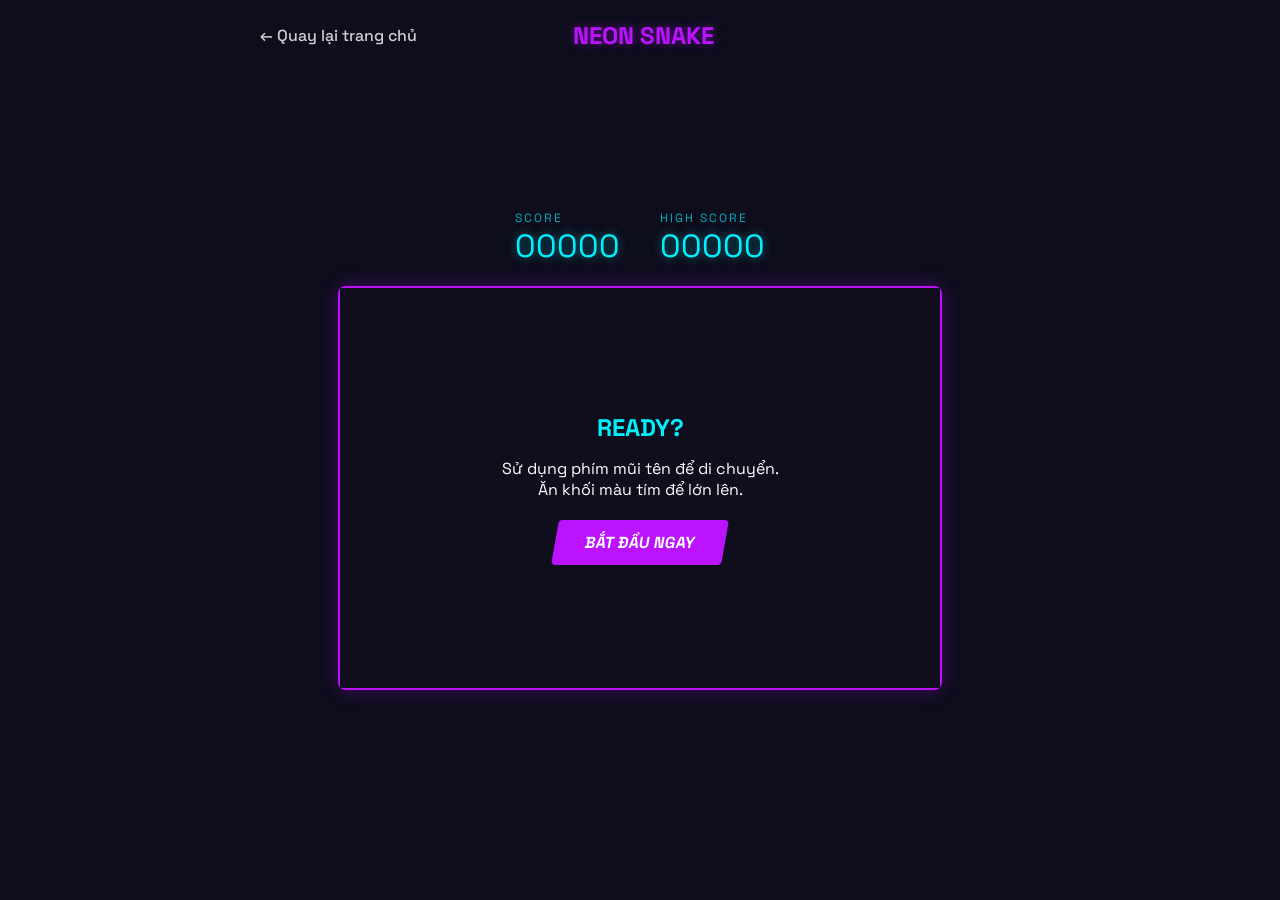
<file: .gemini/antigravity/scratch/mini-game-t36/games/snake.html>
<!DOCTYPE html>
<html lang="vi">

<head>
    <meta charset="UTF-8">
    <meta name="viewport" content="width=device-width, initial-scale=1.0">
    <title>Rắn Săn Mồi - Neon Snake | T36</title>
    <style>
        @import url('https://fonts.googleapis.com/css2?family=Space+Grotesk:wght@300;500;700&display=swap');

        :root {
            --bg-color: #0d0d1c;
            --surface-color: #1a1a2a;
            --primary-neon: #bc13fe;
            --secondary-neon: #00f1fd;
            --text-color: #ffffff;
            --danger: #ff0055;
        }

        * {
            margin: 0;
            padding: 0;
            box-sizing: border-box;
            font-family: 'Space Grotesk', sans-serif;
        }

        body {
            background-color: var(--bg-color);
            color: var(--text-color);
            display: flex;
            flex-direction: column;
            align-items: center;
            justify-content: center;
            min-height: 100vh;
            overflow: hidden;
        }

        .game-header {
            width: 100%;
            max-width: 800px;
            display: flex;
            justify-content: space-between;
            align-items: center;
            padding: 20px;
            position: absolute;
            top: 0;
        }

        .back-link {
            text-decoration: none;
            color: var(--text-color);
            font-weight: 500;
            transition: 0.3s;
            opacity: 0.8;
        }

        .back-link:hover {
            opacity: 1;
            color: var(--secondary-neon);
        }

        .logo {
            font-weight: 700;
            font-size: 24px;
            color: var(--primary-neon);
            text-shadow: 0 0 10px rgba(188, 19, 254, 0.5);
        }

        .stats {
            display: flex;
            gap: 40px;
            margin-bottom: 20px;
        }

        .stat-item span {
            display: block;
            font-size: 12px;
            color: var(--secondary-neon);
            opacity: 0.7;
            letter-spacing: 2px;
        }

        .stat-value {
            font-size: 32px;
            color: var(--secondary-neon);
            text-shadow: 0 0 10px rgba(0, 241, 253, 0.5);
        }

        .game-container {
            position: relative;
            background: var(--surface-color);
            border: 2px solid var(--primary-neon);
            box-shadow: 0 0 20px rgba(188, 19, 254, 0.3);
            border-radius: 8px;
        }

        canvas {
            display: block;
        }

        .overlay {
            position: absolute;
            top: 0;
            left: 0;
            width: 100%;
            height: 100%;
            background: rgba(13, 13, 28, 0.9);
            display: flex;
            flex-direction: column;
            align-items: center;
            justify-content: center;
            z-index: 10;
            text-align: center;
        }

        .overlay h2 {
            margin-bottom: 15px;
        }

        .btn {
            background: var(--primary-neon);
            color: white;
            border: none;
            padding: 12px 30px;
            font-size: 16px;
            font-weight: 700;
            cursor: pointer;
            border-radius: 4px;
            text-transform: uppercase;
            transform: skewX(-10deg);
            transition: 0.2s;
        }

        .btn:hover {
            box-shadow: 0 0 15px rgba(188, 19, 254, 0.8);
            transform: skewX(-10deg) scale(1.05);
        }

        .btn-outline {
            background: transparent;
            border: 1px solid white;
            margin-left: 10px;
        }

        .hidden {
            display: none;
        }
    </style>
</head>

<body>
    <header class="game-header">
        <a href="../index.html" class="back-link">← Quay lại trang chủ</a>
        <div class="logo">NEON SNAKE</div>
        <div style="width: 150px;"></div>
    </header>

    <div class="stats">
        <div class="stat-item">
            <span>SCORE</span>
            <div id="score" class="stat-value">00000</div>
        </div>
        <div class="stat-item">
            <span>HIGH SCORE</span>
            <div id="highScore" class="stat-value">00000</div>
        </div>
    </div>

    <div class="game-container">
        <canvas id="gameCanvas" width="600" height="400"></canvas>

        <div id="readyOverlay" class="overlay">
            <h2 style="color: #00f1fd;">READY?</h2>
            <p style="margin-bottom: 20px;">Sử dụng phím mũi tên để di chuyển.<br>Ăn khối màu tím để lớn lên.</p>
            <button class="btn" onclick="startGame()">Bắt đầu ngay</button>
        </div>

        <div id="gameOverOverlay" class="overlay hidden">
            <h2 style="color: #ff0055;">GAME OVER</h2>
            <p id="finalScoreText" style="margin-bottom: 20px;">Điểm của bạn: 0</p>
            <div>
                <button class="btn" onclick="startGame()">Chơi lại</button>
                <button class="btn btn-outline" onclick="window.location.href='../index.html'">Thoát</button>
            </div>
        </div>
    </div>

    <script>
        const canvas = document.getElementById('gameCanvas');
        const ctx = canvas.getContext('2d');
        const scoreElement = document.getElementById('score');
        const highScoreElement = document.getElementById('highScore');
        const readyOverlay = document.getElementById('readyOverlay');
        const gameOverOverlay = document.getElementById('gameOverOverlay');
        const finalScoreText = document.getElementById('finalScoreText');

        const gridSize = 20;
        const tileCountX = canvas.width / gridSize;
        const tileCountY = canvas.height / gridSize;

        let snake = [];
        let food = { x: 5, y: 5 };
        let dx = 0; dy = 0;
        let nextDx = 1; let nextDy = 0;
        let score = 0;
        let highScore = localStorage.getItem('snakeHighScore') || 0;
        let gameLoop;
        let isPaused = true;

        highScoreElement.innerText = highScore.toString().padStart(5, '0');

        function initGame() {
            snake = [{ x: 10, y: 10 }, { x: 9, y: 10 }, { x: 8, y: 10 }];
            nextDx = 1; nextDy = 0;
            dx = 1; dy = 0;
            score = 0;
            updateScoreDisplay();
            createFood();
        }

        function startGame() {
            readyOverlay.classList.add('hidden');
            gameOverOverlay.classList.add('hidden');
            initGame();
            isPaused = false;
            if (gameLoop) clearInterval(gameLoop);
            gameLoop = setInterval(draw, 100);
        }

        function createFood() {
            food = {
                x: Math.floor(Math.random() * tileCountX),
                y: Math.floor(Math.random() * tileCountY)
            };
            snake.forEach(part => {
                if (part.x === food.x && part.y === food.y) createFood();
            });
        }

        function draw() {
            if (isPaused) return;
            dx = nextDx; dy = nextDy;

            const head = { x: snake[0].x + dx, y: snake[0].y + dy };

            if (head.x < 0 || head.x >= tileCountX || head.y < 0 || head.y >= tileCountY) return gameOver();
            for (let part of snake) {
                if (part.x === head.x && part.y === head.y) return gameOver();
            }

            snake.unshift(head);

            if (head.x === food.x && head.y === food.y) {
                score += 10;
                updateScoreDisplay();
                createFood();
            } else {
                snake.pop();
            }

            ctx.fillStyle = '#1a1a2a';
            ctx.fillRect(0, 0, canvas.width, canvas.height);

            ctx.fillStyle = '#bc13fe';
            ctx.shadowBlur = 15;
            ctx.shadowColor = '#bc13fe';
            ctx.fillRect(food.x * gridSize + 2, food.y * gridSize + 2, gridSize - 4, gridSize - 4);

            snake.forEach((part, index) => {
                ctx.fillStyle = index === 0 ? '#00f1fd' : '#00b8c4';
                ctx.shadowBlur = index === 0 ? 15 : 0;
                ctx.fillRect(part.x * gridSize + 1, part.y * gridSize + 1, gridSize - 2, gridSize - 2);
            });
            ctx.shadowBlur = 0;
        }

        function updateScoreDisplay() {
            scoreElement.innerText = score.toString().padStart(5, '0');
            if (score > highScore) {
                highScore = score;
                localStorage.setItem('snakeHighScore', highScore);
                highScoreElement.innerText = highScore.toString().padStart(5, '0');
            }
        }

        function gameOver() {
            isPaused = true;
            clearInterval(gameLoop);
            finalScoreText.innerText = `Điểm của bạn: ${score}`;
            gameOverOverlay.classList.remove('hidden');
        }

        window.addEventListener('keydown', e => {
            if (["ArrowUp", "ArrowDown", "ArrowLeft", "ArrowRight"].indexOf(e.key) > -1) {
                e.preventDefault();
            }
            switch (e.key) {
                case 'ArrowUp': if (dy !== 1) { nextDx = 0; nextDy = -1; } break;
                case 'ArrowDown': if (dy !== -1) { nextDx = 0; nextDy = 1; } break;
                case 'ArrowLeft': if (dx !== 1) { nextDx = -1; nextDy = 0; } break;
                case 'ArrowRight': if (dx !== -1) { nextDx = 1; nextDy = 0; } break;
            }
        });
    </script>
</body>

</html>
</file>
<file: frontend/style.css>
/* ============================================
   style.css - Phong cách chung cho Cổng Mini Game T36
   Tác giả: Frontend Developer T36
   Mô tả: Dark Mode Gaming UI - sử dụng màu xanh đen,
          tím đậm, và xanh neon làm điểm nhấn
   ============================================ */

/* ---------- Import Font từ Google Fonts ---------- */
@import url('https://fonts.googleapis.com/css2?family=Orbitron:wght@400;700;900&family=Inter:wght@300;400;500;600;700&display=swap');

/* ---------- CSS Reset & Box Model ---------- */
*, *::before, *::after {
  margin: 0;
  padding: 0;
  box-sizing: border-box;
}

/* ---------- Biến CSS (Design Tokens) ---------- */
:root {
  /* Màu nền chính - xanh đen đậm */
  --color-bg-primary:    #0f172a;
  /* Màu nền thứ cấp - tối hơn một chút */
  --color-bg-secondary:  #1e293b;
  /* Màu nền thẻ game - tím đậm */
  --color-card-bg:       #6c63ff;
  /* Màu nền card hover */
  --color-card-hover:    #7c3aed;
  /* Màu điểm nhấn neon xanh lam */
  --color-neon-blue:     #00d4ff;
  /* Màu điểm nhấn neon tím */
  --color-neon-purple:   #a855f7;
  /* Màu logo T36 */
  --color-logo:          #818cf8;
  /* Màu chữ chính */
  --color-text-primary:  #f1f5f9;
  /* Màu chữ phụ */
  --color-text-muted:    #94a3b8;
  /* Màu viền neon khi hover */
  --color-glow-border:   #00d4ff;
  /* Màu nền khu vực lưới game */
  --color-grid-bg:       #1a1f35;
  /* Màu nút Đăng nhập */
  --color-btn-login:     #e2e8f0;
  /* Màu nút Đăng ký */
  --color-btn-register:  #f87171;
  /* Màu form card - tím trung bình */
  --color-form-card:     #3730a3;
  /* Màu input */
  --color-input-bg:      #d1d5db;
  /* Bo góc chuẩn */
  --radius-card:         18px;
  --radius-btn:          10px;
  --radius-input:        8px;
  /* Hiệu ứng đổ bóng neon */
  --glow-neon:           0 0 10px #00d4ff, 0 0 20px #00d4ff44;
  --glow-purple:         0 0 10px #a855f7, 0 0 20px #a855f744;
  /* Thời gian hiệu ứng chuyển tiếp */
  --transition-speed:    0.3s;
}

/* ---------- Body & Nền Chung ---------- */
body {
  font-family: 'Inter', sans-serif;
  background-color: var(--color-bg-primary);
  color: var(--color-text-primary);
  min-height: 100vh;
  line-height: 1.6;
  overflow-x: hidden;
}

/* ============================================
   HEADER - Thanh điều hướng trên cùng
   ============================================ */
.header {
  display: flex;
  align-items: center;
  justify-content: space-between;
  padding: 14px 28px;
  background-color: var(--color-bg-primary);
  /* Đường viền dưới phân tách header */
  border-bottom: 1px solid #1e293b;
  position: sticky;
  top: 0;
  z-index: 100;
  gap: 20px;
}

/* Logo T36 - chữ nổi bật phong cách gaming */
.header__logo {
  font-family: 'Orbitron', monospace;
  font-size: 2rem;
  font-weight: 900;
  color: var(--color-logo);
  text-decoration: none;
  letter-spacing: 2px;
  /* Hiệu ứng phát sáng cho logo */
  text-shadow: var(--glow-purple);
  white-space: nowrap;
  transition: color var(--transition-speed), text-shadow var(--transition-speed);
}

.header__logo:hover {
  color: var(--color-neon-blue);
  text-shadow: var(--glow-neon);
}

/* Thanh tìm kiếm ở giữa header */
.header__search {
  flex: 1;
  max-width: 560px;
  display: flex;
  align-items: center;
  background-color: var(--color-bg-secondary);
  border: 1px solid #334155;
  border-radius: 50px;
  padding: 8px 18px;
  gap: 10px;
  transition: border-color var(--transition-speed), box-shadow var(--transition-speed);
}

.header__search:focus-within {
  border-color: var(--color-neon-blue);
  box-shadow: var(--glow-neon);
}

.header__search-input {
  flex: 1;
  background: transparent;
  border: none;
  outline: none;
  color: var(--color-text-primary);
  font-family: 'Inter', sans-serif;
  font-size: 0.9rem;
}

.header__search-input::placeholder {
  color: var(--color-text-muted);
}

/* Icon tìm kiếm */
.header__search-icon {
  color: var(--color-text-muted);
  font-size: 1.1rem;
  cursor: pointer;
  transition: color var(--transition-speed);
}

.header__search:focus-within .header__search-icon {
  color: var(--color-neon-blue);
}

/* Nhóm nút Đăng nhập / Đăng ký */
.header__actions {
  display: flex;
  align-items: center;
  gap: 12px;
  white-space: nowrap;
}

/* Khối thông tin người dùng sau khi đăng nhập */
.user-info {
  display: flex;
  flex-direction: column;
  align-items: center;
  gap: 4px;
  cursor: pointer;
}

/* Hình tròn avatar người dùng */
.user-info__avatar {
  width: 48px;
  height: 48px;
  border-radius: 50%;
  background: linear-gradient(135deg, #6c63ff, #a855f7);
  border: 2px solid var(--color-neon-blue);
  box-shadow: var(--glow-neon);
  display: flex;
  align-items: center;
  justify-content: center;
  font-size: 1.4rem;
  color: #fff;
  font-weight: 700;
  transition: transform var(--transition-speed), box-shadow var(--transition-speed);
  user-select: none;
  text-transform: uppercase;
  line-height: 1;
}

.user-info__avatar:hover {
  transform: scale(1.1);
  box-shadow: 0 0 16px var(--color-neon-blue), 0 0 32px rgba(0, 212, 255, 0.4);
}

/* Tên đăng nhập hiển thị bên dưới avatar */
.user-info__name {
  font-family: 'Inter', sans-serif;
  font-size: 0.7rem;
  font-weight: 600;
  color: var(--color-neon-blue);
  text-align: center;
  max-width: 70px;
  overflow: hidden;
  text-overflow: ellipsis;
  white-space: nowrap;
  letter-spacing: 0.3px;
}

/* Nút chung cho header */
.btn {
  padding: 8px 20px;
  border-radius: var(--radius-btn);
  font-family: 'Inter', sans-serif;
  font-size: 0.85rem;
  font-weight: 600;
  cursor: pointer;
  border: 1.5px solid transparent;
  transition: all var(--transition-speed);
  text-decoration: none;
  display: inline-flex;
  align-items: center;
  justify-content: center;
}

/* Nút Đăng nhập - nền sáng nhạt */
.btn--login {
  background-color: var(--color-btn-login);
  color: #1e293b;
  border-color: var(--color-btn-login);
}

.btn--login:hover {
  background-color: var(--color-neon-blue);
  border-color: var(--color-neon-blue);
  color: #0f172a;
  box-shadow: var(--glow-neon);
  transform: translateY(-1px);
}

/* Nút Đăng ký - nền cam hồng */
.btn--register {
  background-color: var(--color-btn-register);
  color: #fff;
  border-color: var(--color-btn-register);
}

.btn--register:hover {
  background-color: #ef4444;
  border-color: #ef4444;
  box-shadow: 0 0 10px #ef444466;
  transform: translateY(-1px);
}

/* ============================================
   LAYOUT CHÍNH - Sidebar + Main Content
   ============================================ */
.main-layout {
  display: flex;
  min-height: calc(100vh - 65px);
}

/* ============================================
   SIDEBAR - Danh mục bên trái
   ============================================ */
.sidebar {
  width: 90px;
  padding: 24px 12px;
  display: flex;
  flex-direction: column;
  align-items: center;
  gap: 16px;
  border-right: 1px solid #1e293b;
  flex-shrink: 0;
}

/* Huy hiệu danh mục "Thể loại" */
.sidebar__badge {
  width: 60px;
  height: 60px;
  border-radius: 50%;
  background: linear-gradient(135deg, #7c3aed, #a855f7);
  display: flex;
  align-items: center;
  justify-content: center;
  font-size: 0.65rem;
  font-weight: 700;
  color: #fff;
  text-align: center;
  line-height: 1.2;
  cursor: pointer;
  box-shadow: var(--glow-purple);
  transition: transform var(--transition-speed), box-shadow var(--transition-speed);
}

.sidebar__badge:hover {
  transform: scale(1.08);
  box-shadow: 0 0 16px #a855f7, 0 0 32px #a855f744;
}

/* ============================================
   NỘI DUNG CHÍNH - Trang chủ
   ============================================ */
.main-content {
  flex: 1;
  padding: 32px 40px;
  display: flex;
  flex-direction: column;
  align-items: center;
}

/* Tiêu đề trang "Trang chủ" */
.page-title {
  font-family: 'Orbitron', monospace;
  font-size: 2.2rem;
  font-weight: 700;
  /* Gradient chữ xanh neon sang tím */
  background: linear-gradient(90deg, var(--color-neon-blue), var(--color-neon-purple));
  -webkit-background-clip: text;
  -webkit-text-fill-color: transparent;
  background-clip: text;
  margin-bottom: 28px;
  text-align: center;
}

/* Khu vực chứa lưới game - nền tối hơn */
.grid-container {
  background-color: var(--color-grid-bg);
  border-radius: 28px;
  padding: 36px 40px;
  width: 100%;
  max-width: 960px;
  box-shadow: 0 8px 40px rgba(0, 0, 0, 0.4);
}

/* ============================================
   LƯỚI GAME - 5 cột x 3 hàng = 15 ô (hiển thị 12 ô + 3 hidden nếu cần)
   Thiết kế: 5 cột đều nhau
   ============================================ */
.game-grid {
  display: grid;
  /* 5 cột đều nhau, responsive */
  grid-template-columns: repeat(5, 1fr);
  gap: 20px;
}

/* ============================================
   THẺ GAME - Mỗi ô game
   ============================================ */
.game-card {
  aspect-ratio: 1 / 1;
  background: linear-gradient(145deg, #6c63ff, #5b52e0);
  border-radius: var(--radius-card);
  display: flex;
  flex-direction: column;
  align-items: center;
  justify-content: center;
  cursor: pointer;
  /* Viền mặc định trong suốt */
  border: 2px solid transparent;
  /* Hiệu ứng chuyển tiếp mượt mà */
  transition:
    transform var(--transition-speed) ease,
    box-shadow var(--transition-speed) ease,
    border-color var(--transition-speed) ease,
    background var(--transition-speed) ease;
  position: relative;
  overflow: hidden;
  text-decoration: none;
  color: inherit;
  gap: 8px;
  padding: 12px;
  text-align: center;
}

/* Lớp phủ bóng bên trong thẻ */
.game-card::before {
  content: '';
  position: absolute;
  inset: 0;
  background: linear-gradient(135deg, rgba(255,255,255,0.08), transparent);
  border-radius: inherit;
  pointer-events: none;
}

/* ✨ Hiệu ứng HOVER - Phóng to và viền sáng neon */
.game-card:hover {
  /* Phóng to nhẹ khi hover */
  transform: scale(1.07) translateY(-4px);
  /* Viền sáng màu xanh neon */
  border-color: var(--color-glow-border);
  /* Phát sáng neon xung quanh thẻ */
  box-shadow:
    0 0 12px var(--color-glow-border),
    0 0 24px rgba(0, 212, 255, 0.3),
    0 8px 24px rgba(0, 0, 0, 0.4);
  background: linear-gradient(145deg, #7c74ff, #6c63ff);
  z-index: 1;
}

/* Ô game "Coming Soon" - màu tối hơn, ít nổi bật */
.game-card--coming-soon {
  opacity: 0.6;
  cursor: not-allowed;
}

.game-card--coming-soon:hover {
  transform: scale(1.02);
  border-color: #4b5563;
  box-shadow: none;
  opacity: 0.7;
}

/* Icon emoji của game */
.game-card__icon {
  font-size: 2.2rem;
  line-height: 1;
  filter: drop-shadow(0 2px 4px rgba(0,0,0,0.4));
}

/* Tên game */
.game-card__name {
  font-family: 'Inter', sans-serif;
  font-size: 0.75rem;
  font-weight: 600;
  color: rgba(255, 255, 255, 0.9);
  line-height: 1.3;
}

/* Nhãn "Mới" */
.game-card__badge {
  position: absolute;
  top: 8px;
  right: 8px;
  background: var(--color-neon-blue);
  color: #0f172a;
  font-size: 0.6rem;
  font-weight: 700;
  padding: 2px 7px;
  border-radius: 20px;
  letter-spacing: 0.5px;
  text-transform: uppercase;
}

/* ============================================
   TRANG ĐĂNG NHẬP / ĐĂNG KÝ
   ============================================ */
.auth-page {
  min-height: 100vh;
  display: flex;
  flex-direction: column;
  background-color: var(--color-bg-primary);
}

/* Header thu gọn cho trang auth - chỉ có logo */
.auth-header {
  padding: 18px 28px;
  border-bottom: 1px solid #1e293b;
}

/* Phần thân trang auth - căn giữa form */
.auth-body {
  flex: 1;
  display: flex;
  flex-direction: column;
  align-items: center;
  justify-content: center;
  padding: 40px 20px;
  gap: 0;
}

/* Thanh chọn tab Đăng nhập / Đăng ký */
.auth-tabs {
  display: flex;
  align-items: flex-end;
  gap: 0;
  position: relative;
  margin-bottom: 0;
}

/* Đường kẻ ngang bên dưới tab */
.auth-tabs::after {
  content: '';
  position: absolute;
  bottom: 0;
  left: 0;
  right: 0;
  height: 1px;
  background: #334155;
}

/* Nút tab Đăng nhập */
.auth-tab {
  padding: 12px 36px;
  border: none;
  border-radius: var(--radius-btn) var(--radius-btn) 0 0;
  font-family: 'Inter', sans-serif;
  font-size: 0.95rem;
  font-weight: 600;
  cursor: pointer;
  transition: all var(--transition-speed);
  position: relative;
  z-index: 1;
}

/* Tab Đăng nhập - nền sáng */
.auth-tab--login {
  background-color: #e2e8f0;
  color: #1e293b;
}

.auth-tab--login:hover,
.auth-tab--login.active {
  background-color: #f1f5f9;
}

/* Tab Đăng ký - nền hồng cam */
.auth-tab--register {
  background-color: #f87171;
  color: #fff;
}

.auth-tab--register:hover,
.auth-tab--register.active {
  background-color: #ef4444;
}

/* Đường phân cách đứng giữa 2 tab */
.auth-tabs__divider {
  width: 3px;
  height: 48px;
  background: linear-gradient(to bottom, #f97316, #ef4444);
  border-radius: 2px;
  margin: 0 4px;
  align-self: center;
}

/* Đường kẻ ngang bên dưới tab group */
.auth-tabs-line {
  width: 380px;
  max-width: 90vw;
  height: 1px;
  background: #334155;
  margin-bottom: 0;
}

/* Card form đăng nhập / đăng ký */
.auth-form-card {
  background: linear-gradient(160deg, #4338ca, #3730a3);
  border-radius: 20px;
  padding: 36px 40px 40px;
  width: 380px;
  max-width: 90vw;
  display: flex;
  flex-direction: column;
  gap: 20px;
  margin-top: 24px;
  box-shadow: 0 8px 40px rgba(67, 56, 202, 0.35);
  animation: fadeInUp 0.4s ease;
}

/* Hiệu ứng xuất hiện form */
@keyframes fadeInUp {
  from {
    opacity: 0;
    transform: translateY(20px);
  }
  to {
    opacity: 1;
    transform: translateY(0);
  }
}

/* Nhóm mỗi trường input */
.form-group {
  display: flex;
  flex-direction: column;
  gap: 8px;
}

/* Nhãn trường input */
.form-label {
  font-family: 'Orbitron', monospace;
  font-size: 0.85rem;
  font-weight: 700;
  color: #fff;
  letter-spacing: 0.5px;
}

/* Ô nhập liệu */
.form-input {
  background-color: var(--color-input-bg);
  border: 2px solid transparent;
  border-radius: var(--radius-input);
  padding: 12px 16px;
  font-family: 'Inter', sans-serif;
  font-size: 0.9rem;
  color: #1e293b;
  outline: none;
  transition: border-color var(--transition-speed), box-shadow var(--transition-speed);
  width: 100%;
}

.form-input:focus {
  border-color: var(--color-neon-blue);
  box-shadow: 0 0 8px rgba(0, 212, 255, 0.3);
  background-color: #f8fafc;
}

.form-input::placeholder {
  color: #9ca3af;
}

/* Nút submit trong form */
.btn--submit {
  background: linear-gradient(135deg, #3b82f6, #2563eb);
  color: #fff;
  border: none;
  border-radius: var(--radius-btn);
  padding: 13px 20px;
  font-family: 'Orbitron', monospace;
  font-size: 1rem;
  font-weight: 700;
  cursor: pointer;
  letter-spacing: 1px;
  transition: all var(--transition-speed);
  margin-top: 6px;
  box-shadow: 0 4px 14px rgba(59, 130, 246, 0.4);
}

.btn--submit:hover {
  background: linear-gradient(135deg, #60a5fa, #3b82f6);
  box-shadow: 0 0 16px rgba(59, 130, 246, 0.6), 0 4px 20px rgba(59, 130, 246, 0.4);
  transform: translateY(-2px);
}

.btn--submit:active {
  transform: translateY(0);
}

/* Thông báo lỗi form */
.form-error {
  color: #fca5a5;
  font-size: 0.8rem;
  font-weight: 500;
  display: none;
}

.form-error.show {
  display: block;
}

/* ============================================
   THÔNG BÁO TOAST - Hiện nổi góc màn hình
   ============================================ */
.toast {
  position: fixed;
  bottom: 24px;
  right: 24px;
  background: #1e293b;
  border: 1px solid var(--color-neon-blue);
  color: var(--color-text-primary);
  padding: 14px 22px;
  border-radius: 12px;
  font-size: 0.9rem;
  font-weight: 500;
  box-shadow: var(--glow-neon), 0 8px 24px rgba(0,0,0,0.4);
  z-index: 9999;
  transform: translateY(80px);
  opacity: 0;
  transition: all 0.4s cubic-bezier(0.34, 1.56, 0.64, 1);
  pointer-events: none;
}

.toast.show {
  transform: translateY(0);
  opacity: 1;
}

/* ============================================
   RESPONSIVE - Màn hình nhỏ hơn
   ============================================ */
@media (max-width: 768px) {
  .header {
    padding: 12px 16px;
    gap: 10px;
  }

  .header__logo {
    font-size: 1.5rem;
  }

  .game-grid {
    /* Thu về 3 cột trên tablet */
    grid-template-columns: repeat(3, 1fr);
    gap: 14px;
  }

  .main-content {
    padding: 20px 16px;
  }

  .page-title {
    font-size: 1.6rem;
  }

  .grid-container {
    padding: 20px;
  }

  .sidebar {
    width: 64px;
    padding: 16px 8px;
  }

  .sidebar__badge {
    width: 46px;
    height: 46px;
    font-size: 0.55rem;
  }
}

@media (max-width: 480px) {
  .game-grid {
    /* Thu về 2 cột trên điện thoại */
    grid-template-columns: repeat(2, 1fr);
    gap: 12px;
  }

  .header__search {
    display: none;
  }

  .btn {
    padding: 7px 12px;
    font-size: 0.78rem;
  }
}
</file>
